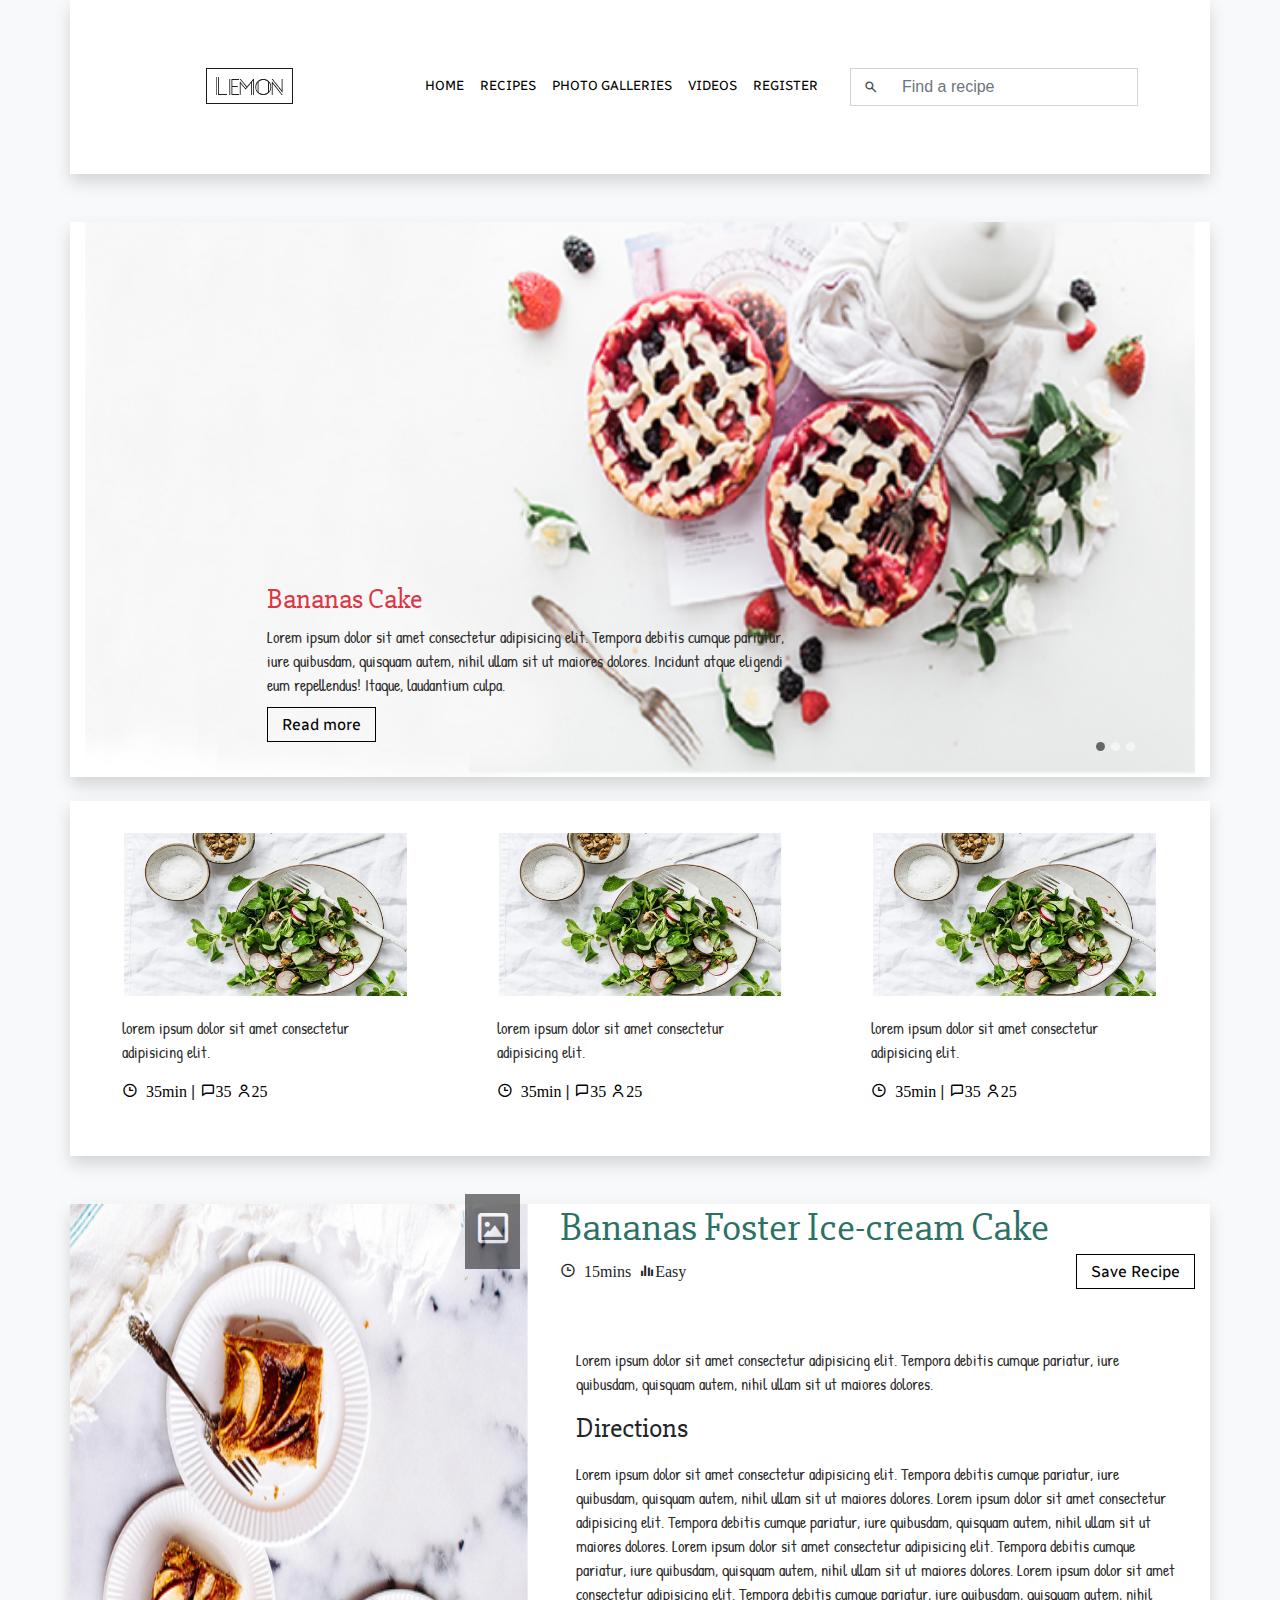
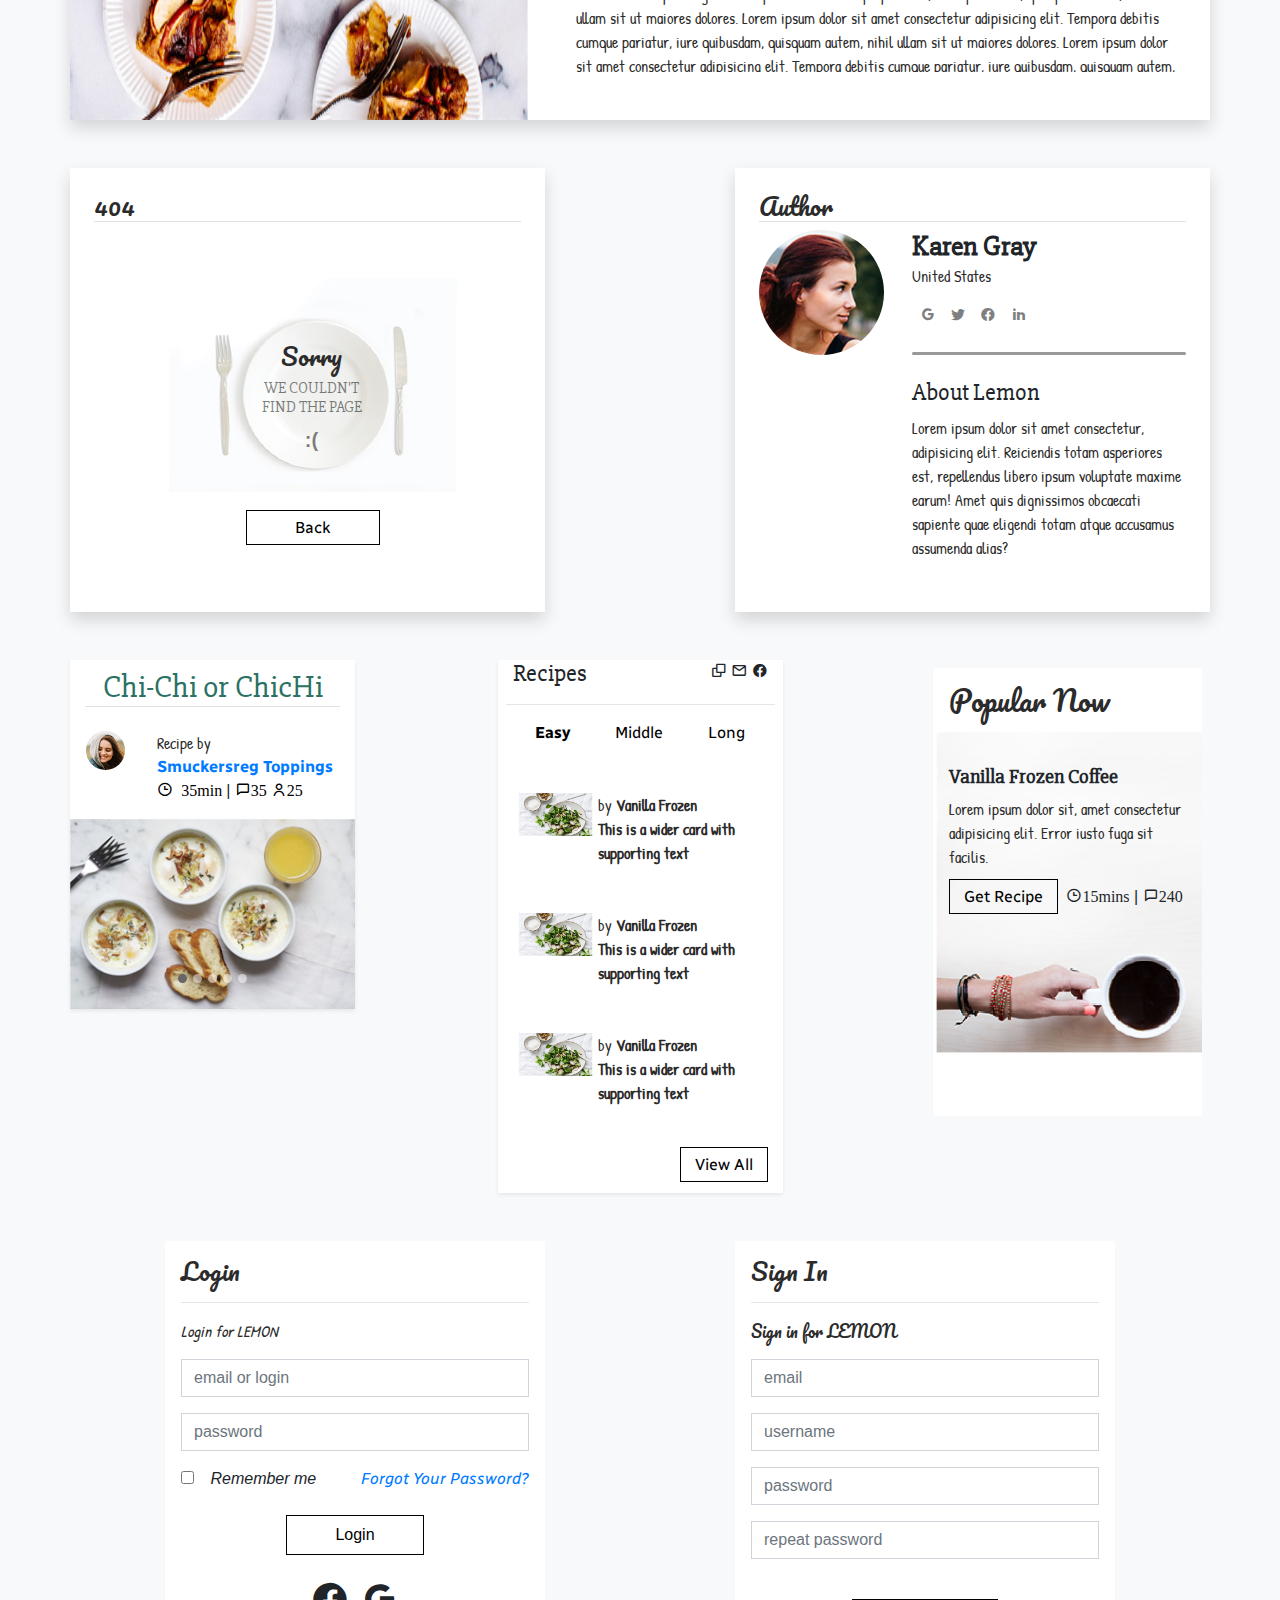
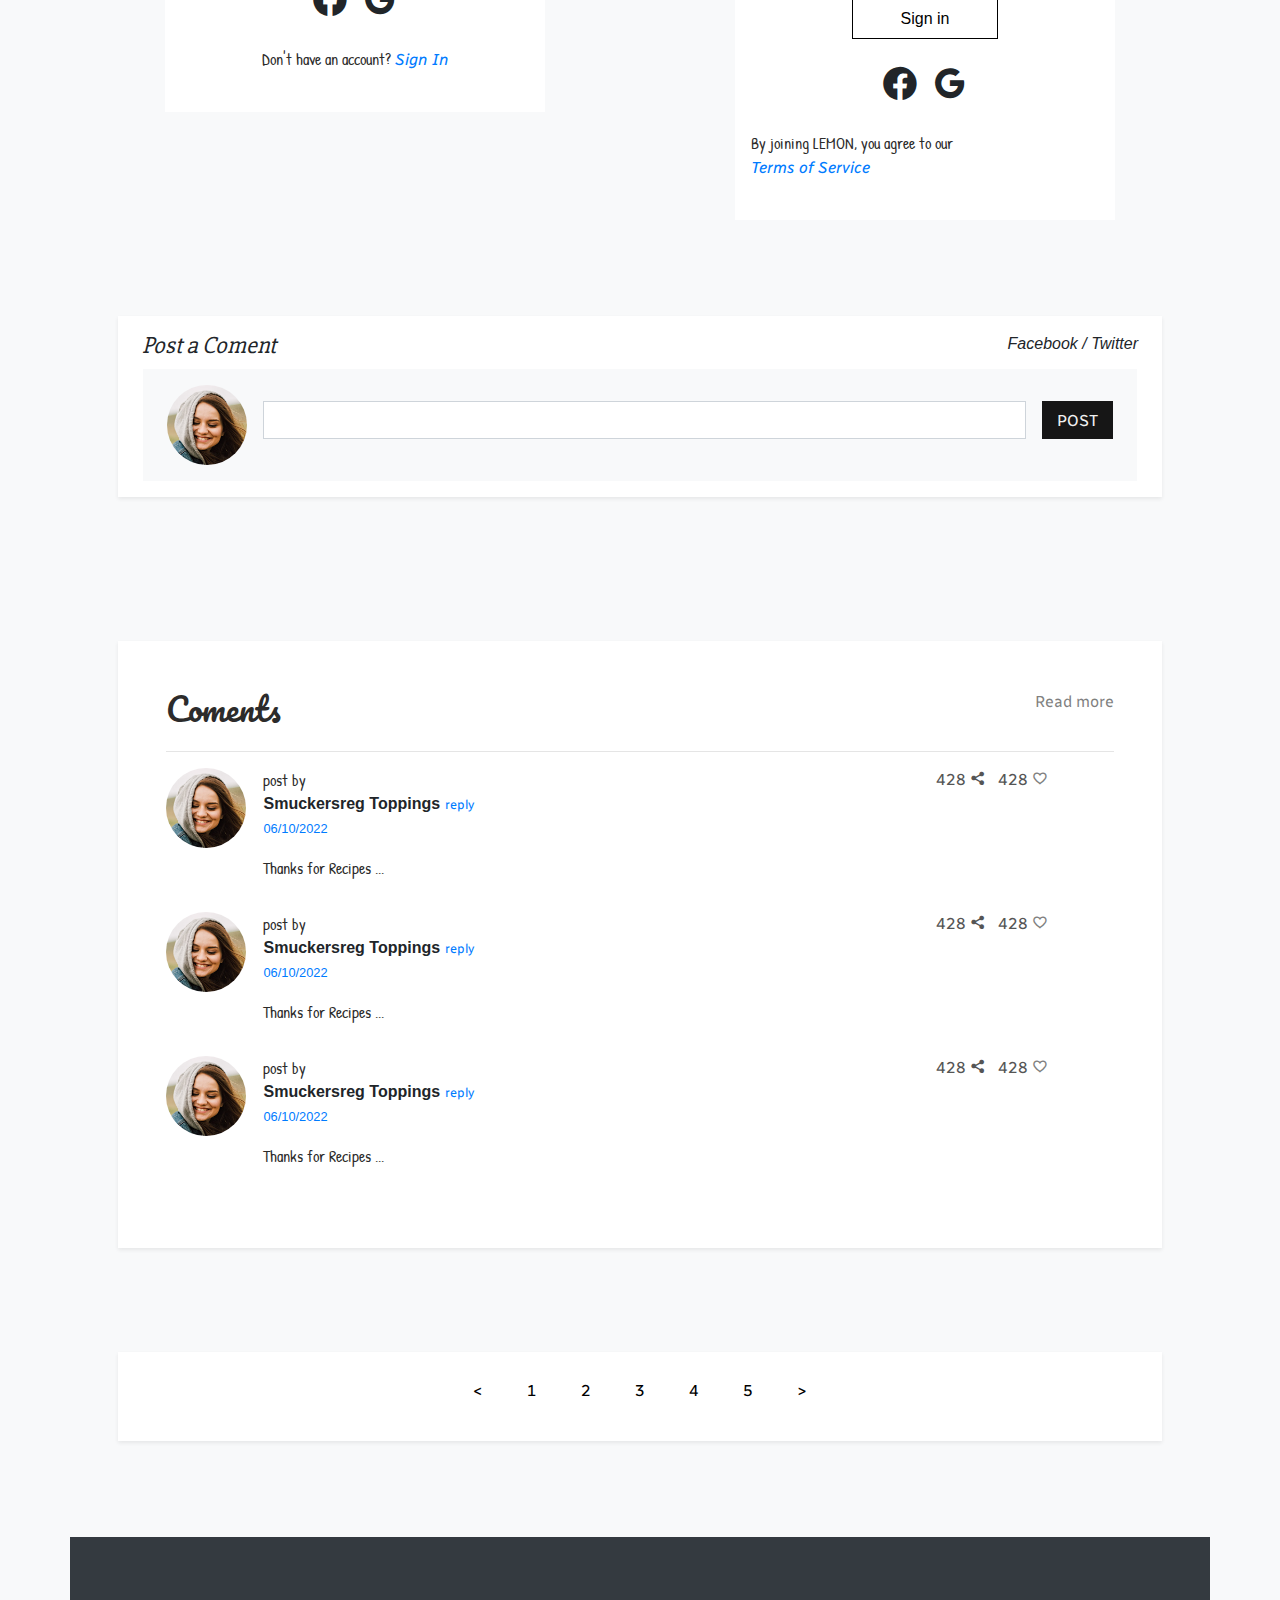
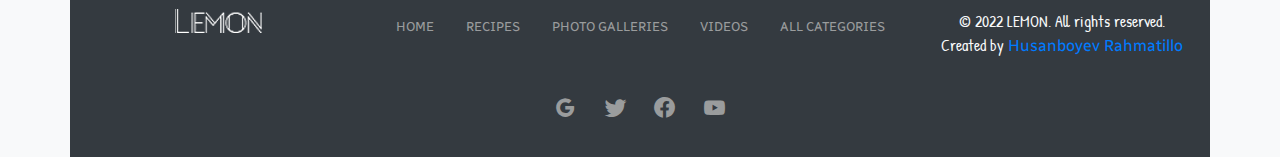
<file: index.html>
<!DOCTYPE html>
<html lang="en">
  <head>
    <meta charset="UTF-8" />
    <meta http-equiv="X-UA-Compatible" content="IE=edge" />
    <meta name="viewport" content="width=device-width, initial-scale=1.0" />
    <title>LEMON</title>
    <link rel="shortcut icon" href="images/logo.jpg" type="image/x-icon" />
    <link rel="stylesheet" href="bootstrap/css/bootstrap.min.css" />
    <link rel="stylesheet" href="icons/coolicons.css" />
    <link rel="stylesheet" type="text/css" href="css/calendar.css" />
    <link rel="stylesheet" href="css/style.css" />
  </head>
  <body class="bg-light">
    <div class="container">
      <div class="row mb-md-5 bg-white shadow">
        <div class="col-lg-12">
          <nav class="navbar bg-white navbar-expand-lg px-3 my-md-4">
            <a class="navbar-brand" href="index.html">
              <img src="images/logo.jpg" alt="logo" />
            </a>
            <button
              class="navbar-toggler"
              type="button"
              data-toggle="collapse"
              data-target="#navbarNav"
              aria-controls="navbarNav"
              aria-expanded="false"
              aria-label="Toggle navigation"
            >
              <i class="ci-grid_big toggle-button"></i>
            </button>
            <div class="collapse navbar-collapse" id="navbarNav">
              <ul class="navbar-nav">
                <li class="nav-item active">
                  <a class="nav-link" href="#"> Home </a>
                </li>
                <li class="nav-item dropdown open-dropdown">
                  <a href="#" class="nav-link" data-toggle="dropdown"
                    >Recipes</a
                  >
                  <ul class="dropdown-menu my-0">
                    <li class="dropdown-item"><a href="#">Recommended</a></li>
                    <li class="dropdown-item"><a href="#">Popular</a></li>
                    <li class="dropdown-item"><a href="#">Quick & Easy</a></li>
                    <li class="dropdown-item"><a href="#">Healthy</a></li>
                    <li class="dropdown-item"><a href="#">Newest</a></li>
                  </ul>
                </li>

                <li class="nav-item">
                  <a class="nav-link" href="#">Photo galleries</a>
                </li>

                <li class="nav-item">
                  <a class="nav-link" href="#">Videos</a>
                </li>

                <li class="nav-item mr-md-2">
                  <a class="nav-link" href="login.html">Register</a>
                </li>

                <li class="nav-item">
                  <div class="input-group ml-md-3">
                    <div class="input-group-prepend">
                      <i class="ci-search input-group-text bg-white"></i>
                    </div>
                    <input
                      type="text"
                      class="form-control"
                      placeholder="Find a recipe"
                      aria-describedby="basic-addon1"
                    />
                  </div>
                </li>
              </ul>
            </div>
          </nav>
        </div>
      </div>
      <div class="row my-md-4 bg-white shadow">
        <div class="col-lg-12">
          <div class="carousel slide" data-ride="carousel" id="mycarousel">
            <div class="carousel-inner">
              <div class="carousel-item active">
                <img src="images/banner.jpg" class="d-block w-100" />
                <div
                  class="col-md-6 text-left carousel-caption d-none d-md-block text-dark"
                >
                  <h3 class="text-danger">Bananas Cake</h3>
                  <p>
                    Lorem ipsum dolor sit amet consectetur adipisicing elit.
                    Tempora debitis cumque pariatur, iure quibusdam, quisquam
                    autem, nihil ullam sit ut maiores dolores. Incidunt atque
                    eligendi eum repellendus! Itaque, laudantium culpa.
                  </p>
                  <a href="#" class="site-btn">Read more</a>
                </div>
              </div>
              <div class="carousel-item">
                <img src="images/banner.jpg" class="d-block w-100" />
                <div
                  class="col-md-6 text-left carousel-caption d-none d-md-block text-dark"
                >
                  <h3 class="text-danger">Bananas Cake</h3>
                  <p>
                    Lorem ipsum dolor sit amet consectetur adipisicing elit.
                    Tempora debitis cumque pariatur, iure quibusdam, quisquam
                    autem, nihil ullam sit ut maiores dolores. Incidunt atque
                    eligendi eum repellendus! Itaque, laudantium culpa.
                  </p>
                  <a href="#" class="site-btn">Read more</a>
                </div>
              </div>
              <div class="carousel-item">
                <img src="images/banner.jpg" class="d-block w-100" />
                <div
                  class="col-md-6 text-left carousel-caption d-none d-md-block text-dark"
                >
                  <h3 class="text-danger">Bananas Cake</h3>
                  <p>
                    Lorem ipsum dolor sit amet consectetur adipisicing elit.
                    Tempora debitis cumque pariatur, iure quibusdam, quisquam
                    autem, nihil ullam sit ut maiores dolores. Incidunt atque
                    eligendi eum repellendus! Itaque, laudantium culpa.
                  </p>
                  <a href="#" class="site-btn">Read more</a>
                </div>
              </div>
            </div>
            <div class="row">
              <div class="col-2 offset-10">
                <ol class="carousel-indicators">
                  <li
                    data-target="#mycarousel"
                    data-slide-to="0"
                    class="active"
                  ></li>
                  <li data-target="#mycarousel" data-slide-to="1"></li>
                  <li data-target="#mycarousel" data-slide-to="2"></li>
                </ol>
              </div>
            </div>
          </div>
        </div>
      </div>
      <div class="row bg-white p-md-2 shadow">
        <div class="col-md-4 p-md-4">
          <div class="card">
            <img src="images/card-1.jpg" class="card-img-top h-75" alt="" />
            <div class="card-body">
              <p class="card-text">
                lorem ipsum dolor sit amet consectetur adipisicing elit.
              </p>
              <div class="card-icon">
                <a href="#">
                  <i class="ci-clock"> 35min</i>
                </a>
                <span> | </span>
                <a href="#">
                  <i class="ci-message">35</i>
                </a>
                <a href="#">
                  <i class="ci-user">25</i>
                </a>
              </div>
            </div>
          </div>
        </div>
        <div class="col-md-4 p-md-4">
          <div class="card">
            <img src="images/card-1.jpg" class="card-img-top h-75" alt="" />
            <div class="card-body">
              <p class="card-text">
                lorem ipsum dolor sit amet consectetur adipisicing elit.
              </p>
              <div class="card-icon">
                <a href="#">
                  <i class="ci-clock"> 35min</i>
                </a>
                <span> | </span>
                <a href="#">
                  <i class="ci-message">35</i>
                </a>
                <a href="#">
                  <i class="ci-user">25</i>
                </a>
              </div>
            </div>
          </div>
        </div>
        <div class="col-md-4 p-md-4">
          <div class="card">
            <img src="images/card-1.jpg" class="card-img-top h-75" alt="" />
            <div class="card-body">
              <p class="card-text">
                lorem ipsum dolor sit amet consectetur adipisicing elit.
              </p>
              <div class="card-icon">
                <a href="#">
                  <i class="ci-clock"> 35min</i>
                </a>
                <span> | </span>
                <a href="#">
                  <i class="ci-message">35</i>
                </a>
                <a href="#">
                  <i class="ci-user">25</i>
                </a>
              </div>
            </div>
          </div>
        </div>
      </div>
      <div class="row bg-white shadow my-md-5">
        <div class="col-5 p-0 d-none d-md-inline-block">
          <div class="ribbon">
            <i class="ci-image"></i>
          </div>
          <img src="images/retsept.jpg" class="img-fluid h-100" alt="" />
        </div>
        <div class="col-7 d-none d-md-inline-block">
          <h1 class="site-color">Bananas Foster Ice-cream Cake</h1>
          <div class="row">
            <div class="col-6">
              <i class="ci-clock"> 15mins </i>
              <i class="ci-bar_chart">Easy</i>
            </div>
            <div class="col-6 text-right">
              <a href="#" class="site-btn"> Save Recipe</a>
            </div>
          </div>
          <div class="card my-5 pre-scrollable min-h">
            <div class="card-body p-3">
              <p class="card-text">
                Lorem ipsum dolor sit amet consectetur adipisicing elit. Tempora
                debitis cumque pariatur, iure quibusdam, quisquam autem, nihil
                ullam sit ut maiores dolores.
              </p>
              <h3 class="my-3">Directions</h3>
              <p class="card-text">
                Lorem ipsum dolor sit amet consectetur adipisicing elit. Tempora
                debitis cumque pariatur, iure quibusdam, quisquam autem, nihil
                ullam sit ut maiores dolores. Lorem ipsum dolor sit amet
                consectetur adipisicing elit. Tempora debitis cumque pariatur,
                iure quibusdam, quisquam autem, nihil ullam sit ut maiores
                dolores. Lorem ipsum dolor sit amet consectetur adipisicing
                elit. Tempora debitis cumque pariatur, iure quibusdam, quisquam
                autem, nihil ullam sit ut maiores dolores. Lorem ipsum dolor sit
                amet consectetur adipisicing elit. Tempora debitis cumque
                pariatur, iure quibusdam, quisquam autem, nihil ullam sit ut
                maiores dolores. Lorem ipsum dolor sit amet consectetur
                adipisicing elit. Tempora debitis cumque pariatur, iure
                quibusdam, quisquam autem, nihil ullam sit ut maiores dolores.
                Lorem ipsum dolor sit amet consectetur adipisicing elit. Tempora
                debitis cumque pariatur, iure quibusdam, quisquam autem, nihil
                ullam sit ut maiores dolores.
              </p>
            </div>
          </div>
        </div>
      </div>
      <div class="row justify-content-between">
        <div class="col-md-5 bg-white shadow p-md-4 d-none d-md-inline-block">
          <div class="row">
            <div class="col mb-5">
              <h4 class="border-bottom font-cursive">404</h4>
            </div>
          </div>
          <div class="row">
            <div class="col">
              <div class="card">
                <img src="images/404.jpg" class="card-img img-fluid" alt="" />
                <div class="card-img-overlay text-center pt-5 ml-2">
                  <h4 class="font-cursive mt-3">Sorry</h4>
                  <h6 class="text-black-50">
                    WE COULDN'T <br />
                    FIND THE PAGE
                  </h6>
                  <b class="text-black-50" style="font-size: 20px">:(</b>
                </div>
              </div>
            </div>
          </div>
          <div class="row">
            <div class="col-2 offset-4 mt-lg-4 mb-5">
              <a href="#" class="site-btn px-5">Back</a>
            </div>
          </div>
        </div>
        <div class="col-md-5 bg-white shadow d-none d-md-inline-block p-md-4">
          <div class="row">
            <div class="col">
              <h4 class="border-bottom font-cursive">Author</h4>
            </div>
          </div>
          <div class="row">
            <div class="col-4">
              <img src="images/author.png" class="img-rounded" />
            </div>
            <div class="col-8 pl-3">
              <h3 class="m-0"><b>Karen Gray</b></h3>
              <p>United States</p>
              <div class="row">
                <div class="col-6 justify-content-around d-flex">
                  <a href="#" class="icon text-black-50"
                    ><i class="ci-google"></i
                  ></a>
                  <a href="#" class="icon text-black-50"
                    ><i class="ci-twitter"></i
                  ></a>
                  <a href="#" class="icon text-black-50"
                    ><i class="ci-facebook"></i
                  ></a>
                  <a href="#" class="icon text-black-50"
                    ><i class="ci-LinkedIn"></i
                  ></a>
                </div>
              </div>
              <div class="divider my-lg-4"></div>
              <h4>About Lemon</h4>
              <p>
                Lorem ipsum dolor sit amet consectetur, adipisicing elit.
                Reiciendis totam asperiores est, repellendus libero ipsum
                voluptate maxime earum! Amet quis dignissimos obcaecati sapiente
                quae eligendi totam atque accusamus assumenda alias?
              </p>
            </div>
          </div>
        </div>
      </div>
      <div class="row my-lg-5 justify-content-between">
        <div class="col-md-3">
          <div class="row bg-white shadow-sm">
            <div class="col-12">
              <h2 class="site-color text-center border-bottom mt-2">
                Chi-Chi or ChicHi
              </h2>
              <div class="row">
                <div class="col-3 p-3">
                  <img src="images/user.png" class="rounded-circle img-fluid" />
                </div>
                <div class="col-9 p-3">
                  <p class="m-0">Recipe by</p>
                  <b
                    ><a href="#" class="icon text-primary"
                      >Smuckersreg Toppings</a
                    ></b
                  >
                  <div class="card-icon">
                    <a href="#">
                      <i class="ci-clock"> 35min</i>
                    </a>
                    <span> | </span>
                    <a href="#">
                      <i class="ci-message">35</i>
                    </a>
                    <a href="#">
                      <i class="ci-user">25</i>
                    </a>
                  </div>
                </div>
              </div>
              <div class="row">
                <div class="col p-0">
                  <div
                    id="carouselExampleIndicators"
                    class="carousel slide"
                    data-ride="carousel"
                  >
                    <ol class="carousel-indicators indicator">
                      <li
                        data-target="#carouselExampleIndicators"
                        data-slide-to="0"
                        class="active"
                      ></li>
                      <li
                        data-target="#carouselExampleIndicators"
                        data-slide-to="1"
                      ></li>
                      <li
                        data-target="#carouselExampleIndicators"
                        data-slide-to="2"
                      ></li>
                      <li
                        data-target="#carouselExampleIndicators"
                        data-slide-to="3"
                      ></li>
                      <li
                        data-target="#carouselExampleIndicators"
                        data-slide-to="4"
                      ></li>
                    </ol>
                    <div class="carousel-inner">
                      <div class="carousel-item active">
                        <img
                          class="d-block img-fluid w-100"
                          src="images/sidebar.png"
                          alt="First slide"
                        />
                      </div>
                      <div class="carousel-item">
                        <img
                          class="d-block img-fluid w-100"
                          src="images/sidebar.png"
                          alt="Second slide"
                        />
                      </div>
                      <div class="carousel-item">
                        <img
                          class="d-block img-fluid w-100"
                          src="images/sidebar.png"
                          alt="Third slide"
                        />
                      </div>
                      <div class="carousel-item">
                        <img
                          class="d-block img-fluid w-100"
                          src="images/sidebar.png"
                          alt="Third slide"
                        />
                      </div>
                      <div class="carousel-item">
                        <img
                          class="d-block img-fluid w-100"
                          src="images/sidebar.png"
                          alt="Third slide"
                        />
                      </div>
                    </div>
                  </div>
                </div>
              </div>
            </div>
          </div>
        </div>
        <div class="col-md-3 bg-white shadow-sm py-md-0 py-3">
          <div class="row">
            <div class="col-6 m-0">
              <h4 class="m-0">Recipes</h4>
            </div>
            <div class="col-6 m-0">
              <div class="text-right icon">
                <i class="ci-copy"></i>
                <i class="ci-mail"></i>
                <i class="ci-facebook"></i>
              </div>
            </div>
            <div class="col mx-1 px-1"><hr /></div>
          </div>
          <ul class="nav nav-pills mb-3" id="pills-tab" role="tablist">
            <li class="nav-item" role="presentation">
              <a
                class="active"
                id="pills-home-tab"
                data-toggle="pill"
                href="#pills-home"
                role="tab"
                aria-controls="pills-home"
                aria-selected="true"
                >Easy</a
              >
            </li>
            <li class="nav-item" role="presentation">
              <a
                class=" "
                id="pills-profile-tab"
                data-toggle="pill"
                href="#pills-profile"
                role="tab"
                aria-controls="pills-profile"
                aria-selected="false"
                >Middle</a
              >
            </li>
            <li class="nav-item" role="presentation">
              <a
                class=" "
                id="pills-contact-tab"
                data-toggle="pill"
                href="#pills-contact"
                role="tab"
                aria-controls="pills-contact"
                aria-selected="false"
                >Long</a
              >
            </li>
          </ul>
          <div class="tab-content" id="pills-tabContent">
            <div
              class="tab-pane fade show active"
              id="pills-home"
              role="tabpanel"
              aria-labelledby="pills-home-tab"
            >
              <div class="card p-0 my-md-5">
                <div class="row no-gutters">
                  <div class="col-md-4 p-0">
                    <img src="images/card-1.jpg" class="img-fluid" />
                  </div>
                  <div class="col-md-8 p-0">
                    <small
                      ><p class="m-0">by <b>Vanilla Frozen</b></p></small
                    >
                    <div class="card-body p-0">
                      <p class="card-text">
                        <b>This is a wider card with supporting text</b>
                      </p>
                    </div>
                  </div>
                </div>
              </div>
              <div class="card p-0 my-md-5">
                <div class="row no-gutters">
                  <div class="col-md-4 p-0">
                    <img src="images/card-1.jpg" class="img-fluid" />
                  </div>
                  <div class="col-md-8 p-0">
                    <small
                      ><p class="m-0">by <b>Vanilla Frozen</b></p></small
                    >
                    <div class="card-body p-0">
                      <p class="card-text">
                        <b>This is a wider card with supporting text</b>
                      </p>
                    </div>
                  </div>
                </div>
              </div>
              <div class="card p-0 my-md-5">
                <div class="row no-gutters">
                  <div class="col-md-4 p-0">
                    <img src="images/card-1.jpg" class="img-fluid" />
                  </div>
                  <div class="col-md-8 p-0">
                    <small
                      ><p class="m-0">by <b>Vanilla Frozen</b></p></small
                    >
                    <div class="card-body p-0">
                      <p class="card-text">
                        <b>This is a wider card with supporting text</b>
                      </p>
                    </div>
                  </div>
                </div>
              </div>
            </div>
            <div
              class="tab-pane fade"
              id="pills-profile"
              role="tabpanel"
              aria-labelledby="pills-profile-tab"
            >
              <div class="card p-0 my-md-5">
                <div class="row no-gutters">
                  <div class="col-md-4 p-0">
                    <img src="images/card-1.jpg" class="img-fluid" />
                  </div>
                  <div class="col-md-8 p-0">
                    <small
                      ><p class="m-0">by <b>Vanilla Frozen</b></p></small
                    >
                    <div class="card-body p-0">
                      <p class="card-text">
                        <b>This is a wider card with supporting text</b>
                      </p>
                    </div>
                  </div>
                </div>
              </div>
              <div class="card p-0 my-md-5">
                <div class="row no-gutters">
                  <div class="col-md-4 p-0">
                    <img src="images/card-1.jpg" class="img-fluid" />
                  </div>
                  <div class="col-md-8 p-0">
                    <small
                      ><p class="m-0">by <b>Vanilla Frozen</b></p></small
                    >
                    <div class="card-body p-0">
                      <p class="card-text">
                        <b>This is a wider card with supporting text</b>
                      </p>
                    </div>
                  </div>
                </div>
              </div>
              <div class="card p-0 my-md-5">
                <div class="row no-gutters">
                  <div class="col-md-4 p-0">
                    <img src="images/card-1.jpg" class="img-fluid" />
                  </div>
                  <div class="col-md-8 p-0">
                    <small
                      ><p class="m-0">by <b>Vanilla Frozen</b></p></small
                    >
                    <div class="card-body p-0">
                      <p class="card-text">
                        <b>This is a wider card with supporting text</b>
                      </p>
                    </div>
                  </div>
                </div>
              </div>
            </div>
            <div
              class="tab-pane fade"
              id="pills-contact"
              role="tabpanel"
              aria-labelledby="pills-contact-tab"
            >
              <div class="card p-0 my-md-5">
                <div class="row no-gutters">
                  <div class="col-md-4 p-0">
                    <img src="images/card-1.jpg" class="img-fluid" />
                  </div>
                  <div class="col-md-8 p-0">
                    <small
                      ><p class="m-0">by <b>Vanilla Frozen</b></p></small
                    >
                    <div class="card-body p-0">
                      <p class="card-text">
                        <b>This is a wider card with supporting text</b>
                      </p>
                    </div>
                  </div>
                </div>
              </div>
              <div class="card p-0 my-md-5">
                <div class="row no-gutters">
                  <div class="col-md-4 p-0">
                    <img src="images/card-1.jpg" class="img-fluid" />
                  </div>
                  <div class="col-md-8 p-0">
                    <small
                      ><p class="m-0">by <b>Vanilla Frozen</b></p></small
                    >
                    <div class="card-body p-0">
                      <p class="card-text">
                        <b>This is a wider card with supporting text</b>
                      </p>
                    </div>
                  </div>
                </div>
              </div>
              <div class="card p-0 my-md-5">
                <div class="row no-gutters">
                  <div class="col-md-4 p-0">
                    <img src="images/card-1.jpg" class="img-fluid" />
                  </div>
                  <div class="col-md-8 p-0">
                    <small
                      ><p class="m-0">by <b>Vanilla Frozen</b></p></small
                    >
                    <div class="card-body p-0">
                      <p class="card-text">
                        <b>This is a wider card with supporting text</b>
                      </p>
                    </div>
                  </div>
                </div>
              </div>
            </div>
          </div>
          <div class="text-right my-3">
            <a href="#" class="site-btn"> View All </a>
          </div>
        </div>
        <div class="col-md-3 p-0 p-lg-2 d-none d-md-inline-block">
          <div class="card p-0">
            <img src="images/popular.png" class="card-img img-fluid" alt="" />
            <div class="card-img-overlay px-3 p-0">
              <h3 class="font-cursive my-3">Popular Now</h3>
              <h5 class="mt-5 font-weight-bold">Vanilla Frozen Coffee</h5>
              <p>
                Lorem ipsum dolor sit, amet consectetur adipisicing elit. Error
                iusto fuga sit facilis.
              </p>
              <a href="#" class="site-btn mr-sm-1">Get Recipe</a>
              <i class="ci-clock">15mins</i> <span> | </span>
              <i class="ci-message">240</i>
            </div>
          </div>
        </div>
      </div>
      <div class="row justify-content-around">
        <div class="col-md-4">
          <div class="row">
            <div class="col p-3 bg-white">
              <h4 class="font-cursive">Login</h4>
              <hr />
              <p class="font-italic">Login for LEMON</p>
              <form method="post">
                <input
                  type="email"
                  class="form-control"
                  placeholder="email or login"
                />
                <input
                  type="password"
                  class="form-control my-3"
                  placeholder="password"
                />
                <div class="d-flex justify-content-between">
                  <div class="div">
                    <input
                      type="checkbox"
                      class="form-check-inline"
                      id="remember"
                    />
                    <label
                      for="remember"
                      class="icon font-italic form-check-label"
                      >Remember me</label
                    >
                  </div>
                  <a href="#" class="font-italic">Forgot Your Password?</a>
                </div>
              </form>
              <div class="text-center">
                <button class="btn site-btn px-5 my-4">Login</button>
                <div class="d-flex justify-content-center">
                  <div class="icon form-icon">
                    <i class="ci-facebook"></i>
                  </div>
                  <div class="icon form-icon">
                    <i class="ci-google"></i>
                  </div>
                </div>
                <p class="my-4">
                  Don't have an account?
                  <a href="#" class="font-italic">Sign In</a>
                </p>
              </div>
            </div>
          </div>
        </div>
        <div class="col-md-4">
          <div class="row">
            <div class="col p-3 bg-white">
              <h4 class="font-cursive">Sign In</h4>
              <hr />
              <p class="font-cursive">Sign in for LEMON</p>
              <form method="post">
                <input type="email" class="form-control" placeholder="email" />
                <input
                  type="text"
                  class="form-control mt-3"
                  placeholder="username"
                />
                <input
                  type="password"
                  class="form-control my-3"
                  placeholder="password"
                />
                <input
                  type="password"
                  class="form-control my-3"
                  placeholder="repeat password"
                />
              </form>
              <div class="text-center">
                <button class="btn site-btn px-5 my-4">Sign in</button>
                <div class="d-flex justify-content-center">
                  <div class="icon form-icon">
                    <i class="ci-facebook"></i>
                  </div>
                  <div class="icon form-icon">
                    <i class="ci-google"></i>
                  </div>
                </div>
              </div>
              <p class="my-4">
                By joining LEMON, you agree to our <br />
                <a href="#" class="font-italic">Terms of Service</a>
              </p>
            </div>
          </div>
        </div>
      </div>
      <div class="row my-md-5 p-lg-5">
        <div class="col-12 bg-white py-3 px-4 shadow-sm">
          <div class="d-flex justify-content-between">
            <h4 class="font-italic">Post a Coment</h4>
            <span class="font-italic">Facebook / Twitter</span>
          </div>
          <div class="row">
            <div class="col px-4 py-3 mx-3 bg-light d-flex">
              <img
                src="images/user.png"
                width="80"
                class="img-fluid rounded-circle"
              />
              <input type="text" class="form-control mt-3 mx-3" />
              <a href="#" class="dark-btn mt-3">POST</a>
            </div>
          </div>
        </div>
      </div>
      <div class="row p-lg-5">
        <div class="col-md-12 p-5 bg-white shadow-sm">
          <div class="d-flex justify-content-between">
            <h2 class="font-cursive">Coments</h2>
            <p>
              <a
                class="text-black-50 collap"
                data-toggle="collapse"
                href="#collapseExample"
                role="button"
                aria-expanded="false"
                aria-controls="collapseExample"
              >
                Read more
              </a>
            </p>
          </div>
          <hr />
          <div class="row">
            <div class="col-md-1 mr-3">
              <img
                src="images/user.png"
                class="rounded-circle"
                width="80"
                alt="user image"
              />
            </div>
            <div class="col-md-10">
              <div class="row">
                <div class="col-9">
                  <p class="m-0">post by</p>
                  <b>Smuckersreg Toppings </b>
                  <small><a href="#"> reply</a></small> <br />
                  <small class="text-primary">06/10/2022</small>

                  <div class="row my-3">
                    <div class="col-12">
                      <p>Thanks for Recipes ...</p>

                      <div class="text-center">
                        <div class="collapse" id="collapseExample">
                          <div class="card card-body">
                            Some placeholder content for the collapse component.
                            This panel is hidden by default but revealed when
                            the user activates the relevant trigger.
                          </div>
                        </div>
                      </div>
                    </div>
                  </div>
                </div>
                <div class="col-3">
                  <div class="icon text-right">
                    <a href="#">428 <i class="ci-share"></i></a>
                    <a href="#" class="ml-2"
                      >428
                      <i class="ci-heart_outline like"></i>
                    </a>
                  </div>
                </div>
              </div>
            </div>
          </div>
          <div class="row">
            <div class="col-md-1 mr-3">
              <img
                src="images/user.png"
                class="rounded-circle"
                width="80"
                alt="user image"
              />
            </div>
            <div class="col-md-10">
              <div class="row">
                <div class="col-9">
                  <p class="m-0">post by</p>
                  <b>Smuckersreg Toppings </b>
                  <small><a href="#"> reply</a></small> <br />
                  <small class="text-primary">06/10/2022</small>

                  <div class="row my-3">
                    <div class="col-12">
                      <p>Thanks for Recipes ...</p>

                      <div class="text-center">
                        <div class="collapse" id="collapseExample">
                          <div class="card card-body">
                            Some placeholder content for the collapse component.
                            This panel is hidden by default but revealed when
                            the user activates the relevant trigger.
                          </div>
                        </div>
                      </div>
                    </div>
                  </div>
                </div>
                <div class="col-3">
                  <div class="icon text-right">
                    <a href="#">428 <i class="ci-share"></i></a>
                    <a href="#" class="ml-2"
                      >428
                      <i class="ci-heart_outline like"></i>
                    </a>
                  </div>
                </div>
              </div>
            </div>
          </div>
          <div class="row">
            <div class="col-md-1 mr-3">
              <img
                src="images/user.png"
                class="rounded-circle"
                width="80"
                alt="user image"
              />
            </div>
            <div class="col-md-10">
              <div class="row">
                <div class="col-9">
                  <p class="m-0">post by</p>
                  <b>Smuckersreg Toppings </b>
                  <small><a href="#"> reply</a></small> <br />
                  <small class="text-primary">06/10/2022</small>

                  <div class="row my-3">
                    <div class="col-12">
                      <p>Thanks for Recipes ...</p>

                      <div class="text-center">
                        <div class="collapse" id="collapseExample">
                          <div class="card card-body">
                            Some placeholder content for the collapse component.
                            This panel is hidden by default but revealed when
                            the user activates the relevant trigger.
                          </div>
                        </div>
                      </div>
                    </div>
                  </div>
                </div>
                <div class="col-3">
                  <div class="icon text-right">
                    <a href="#">428 <i class="ci-share"></i></a>
                    <a href="#" class="ml-2"
                      >428
                      <i class="ci-heart_outline like"></i>
                    </a>
                  </div>
                </div>
              </div>
            </div>
          </div>
        </div>
      </div>
      <div class="row my-md-2 p-lg-5">
        <div class="col-12 bg-white py-3 px-4 shadow-sm">
          <ul class="pagination justify-content-center">
            <li class="page-item">
              <a class="page-link" href="#" aria-label="Previous">
                <span aria-hidden="true"> < </span>
              </a>
            </li>
            <li class="page-item"><a class="page-link" href="#">1</a></li>
            <li class="page-item"><a class="page-link" href="#">2</a></li>
            <li class="page-item"><a class="page-link" href="#">3</a></li>
            <li class="page-item"><a class="page-link" href="#">4</a></li>
            <li class="page-item"><a class="page-link" href="#">5</a></li>
            <li class="page-item">
              <a class="page-link" href="#" aria-label="Next">
                <span aria-hidden="true"> > </span>
              </a>
            </li>
          </ul>
        </div>
      </div>
      <div class="row bg-dark mt-md-5 p-lg-2">
        <div class="col-md-3 text-center text-md-left">
          <img src="images/logo-white.png" class="img-fluid" alt="logo" />
        </div>
        <div class="col-md-6 pt-3">
          <ul
            class="footer nav justify-content-md-center d-md-flex d-block text-right my-lg-5"
          >
            <li class="nav-item">
              <a class="nav-link" href="#">Home</a>
            </li>
            <li class="nav-item">
              <a class="nav-link" href="#">Recipes</a>
            </li>
            <li class="nav-item">
              <a class="nav-link" href="#">Photo galleries</a>
            </li>
            <li class="nav-item">
              <a class="nav-link" href="#">Videos</a>
            </li>
            <li class="nav-item">
              <a class="nav-link" href="#">All categories</a>
            </li>
          </ul>
        </div>
        <div class="col-md-3 pt-3 text-center">
          <p class="text-light mt-lg-5">
            © 2022 LEMON. All rights reserved. <br />
            Created by <a href="#" class="icon">Husanboyev Rahmatillo</a>
          </p>
        </div>
        <div class="col-md-12 text-center footer-icon mb-md-4">
          <i class="ci-google"></i>
          <i class="ci-twitter"></i>
          <i class="ci-facebook"></i>
          <i class="ci-youtube"></i>
        </div>
      </div>
    </div>
    <script src="bootstrap/js/jQuery.min.js"></script>
    <script src="bootstrap/js/popper.js"></script>
    <script src="js/calendar.js"></script>
    <script src="bootstrap/js/bootstrap.bundle.js"></script>
    <script src="js/script.js"></script>
  </body>
</html>
</file>
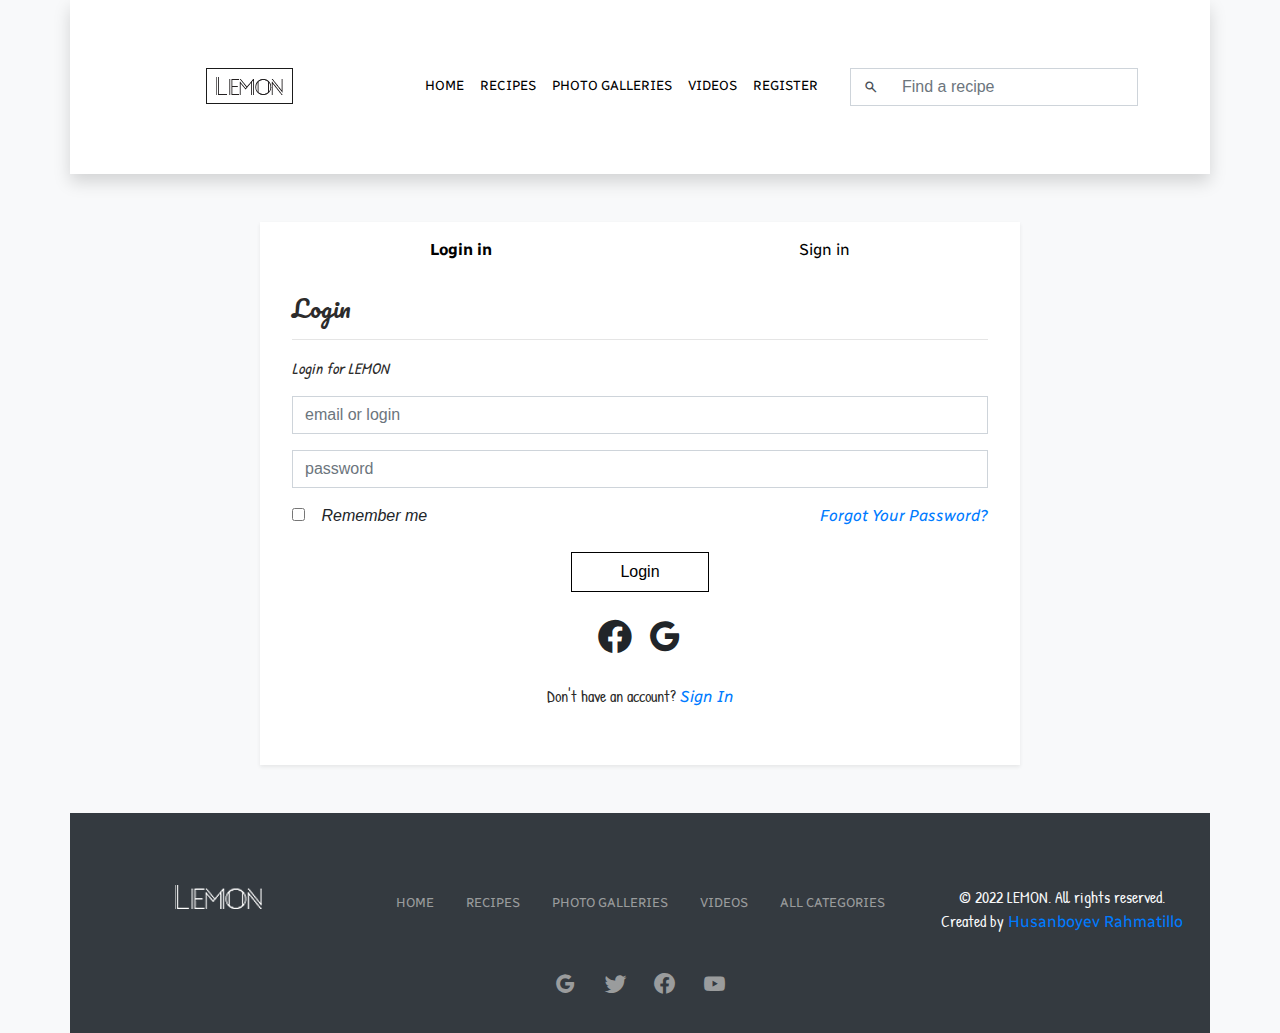
<file: login.html>
<!DOCTYPE html>
<html lang="en">
  <head>
    <meta charset="UTF-8" />
    <meta http-equiv="X-UA-Compatible" content="IE=edge" />
    <meta name="viewport" content="width=device-width, initial-scale=1.0" />
    <title>LEMON</title>
    <link rel="shortcut icon" href="images/logo.jpg" type="image/x-icon" />
    <link rel="stylesheet" href="bootstrap/css/bootstrap.min.css" />
    <link rel="stylesheet" href="icons/coolicons.css" />
    <link rel="stylesheet" type="text/css" href="css/calendar.css" />
    <link rel="stylesheet" href="css/style.css" />
  </head>
  <body class="bg-light">
    <div class="container">
      <div class="row mb-md-5 bg-white shadow">
        <div class="col-lg-12">
          <nav class="navbar bg-white navbar-expand-lg px-3 my-md-4">
            <a class="navbar-brand" href="index.html">
              <img src="images/logo.jpg" alt="logo" />
            </a>
            <button
              class="navbar-toggler"
              type="button"
              data-toggle="collapse"
              data-target="#navbarNav"
              aria-controls="navbarNav"
              aria-expanded="false"
              aria-label="Toggle navigation"
            >
              <i class="ci-grid_big toggle-button"></i>
            </button>
            <div class="collapse navbar-collapse" id="navbarNav">
              <ul class="navbar-nav">
                <li class="nav-item active">
                  <a class="nav-link" href="index.html"> Home </a>
                </li>
                <li class="nav-item dropdown open-dropdown">
                  <a href="#" class="nav-link" data-toggle="dropdown"
                    >Recipes</a
                  >
                  <ul class="dropdown-menu my-0">
                    <li class="dropdown-item"><a href="#">Recommended</a></li>
                    <li class="dropdown-item"><a href="#">Popular</a></li>
                    <li class="dropdown-item"><a href="#">Quick & Easy</a></li>
                    <li class="dropdown-item"><a href="#">Healthy</a></li>
                    <li class="dropdown-item"><a href="#">Newest</a></li>
                  </ul>
                </li>

                <li class="nav-item">
                  <a class="nav-link" href="#">Photo galleries</a>
                </li>

                <li class="nav-item">
                  <a class="nav-link" href="#">Videos</a>
                </li>

                <li class="nav-item mr-md-2">
                  <a class="nav-link" href="login.html">Register</a>
                </li>

                <li class="nav-item">
                  <div class="input-group ml-md-3">
                    <div class="input-group-prepend">
                      <i class="ci-search input-group-text bg-white"></i>
                    </div>
                    <input
                      type="text"
                      class="form-control"
                      placeholder="Find a recipe"
                      aria-describedby="basic-addon1"
                    />
                  </div>
                </li>
              </ul>
            </div>
          </nav>
        </div>
      </div>

      <div class="row">
        <div class="col-md-8 offset-md-2 p-3 bg-white shadow-sm">
          <ul class="nav nav-pills mb-3" id="pills-tab" role="tablist">
            <li class="nav-item" role="presentation">
              <a
                class="active"
                id="pills-home-tab"
                data-toggle="pill"
                href="#pills-home"
                role="tab"
                aria-controls="pills-home"
                aria-selected="true"
                >Login in</a
              >
            </li>
            <li class="nav-item" role="presentation">
              <a
                class=" "
                id="pills-profile-tab"
                data-toggle="pill"
                href="#pills-profile"
                role="tab"
                aria-controls="pills-profile"
                aria-selected="false"
                >Sign in</a
              >
            </li>
          </ul>
          <div class="tab-content" id="pills-tabContent">
            <div
              class="tab-pane fade show active"
              id="pills-home"
              role="tabpanel"
              aria-labelledby="pills-home-tab"
            >
              <div class="col-md-12">
                <div class="row">
                  <div class="col p-3 bg-white">
                    <h4 class="font-cursive">Login</h4>
                    <hr />
                    <p class="font-italic">Login for LEMON</p>
                    <form method="post">
                      <input
                        type="email"
                        class="form-control"
                        placeholder="email or login"
                      />
                      <input
                        type="password"
                        class="form-control my-3"
                        placeholder="password"
                      />
                      <div class="d-flex justify-content-between">
                        <div class="div">
                          <input
                            type="checkbox"
                            class="form-check-inline"
                            id="remember"
                          />
                          <label
                            for="remember"
                            class="icon font-italic form-check-label"
                            >Remember me</label
                          >
                        </div>
                        <a href="#" class="font-italic"
                          >Forgot Your Password?</a
                        >
                      </div>
                    </form>
                    <div class="text-center">
                      <button class="btn site-btn px-5 my-4">Login</button>
                      <div class="d-flex justify-content-center">
                        <div class="icon form-icon">
                          <i class="ci-facebook"></i>
                        </div>
                        <div class="icon form-icon">
                          <i class="ci-google"></i>
                        </div>
                      </div>
                      <p class="my-4">
                        Don't have an account?
                        <a
                          id="pills-profile-tab"
                          data-toggle="pill"
                          href="#pills-profile"
                          role="tab"
                          aria-controls="pills-profile"
                          aria-selected="false"
                          class="font-italic"
                          >Sign In</a
                        >
                      </p>
                    </div>
                  </div>
                </div>
              </div>
            </div>
            <div
              class="tab-pane fade"
              id="pills-profile"
              role="tabpanel"
              aria-labelledby="pills-profile-tab"
            >
              <div class="col-md-12">
                <div class="row">
                  <div class="col p-3 bg-white">
                    <h4 class="font-cursive">Sign In</h4>
                    <hr />
                    <p class="font-cursive">Sign in for LEMON</p>
                    <form method="post">
                      <input
                        type="email"
                        class="form-control"
                        placeholder="email"
                      />
                      <input
                        type="text"
                        class="form-control mt-3"
                        placeholder="username"
                      />
                      <input
                        type="password"
                        class="form-control my-3"
                        placeholder="password"
                      />
                      <input
                        type="password"
                        class="form-control my-3"
                        placeholder="repeat password"
                      />
                    </form>
                    <div class="text-center">
                      <button class="btn site-btn px-5 my-4">Sign in</button>
                      <div class="d-flex justify-content-center">
                        <div class="icon form-icon">
                          <i class="ci-facebook"></i>
                        </div>
                        <div class="icon form-icon">
                          <i class="ci-google"></i>
                        </div>
                      </div>
                    </div>
                    <p class="my-4">
                      By joining LEMON, you agree to our <br />
                      <a href="#" class="font-italic">Terms of Service</a>
                    </p>
                  </div>
                </div>
              </div>
            </div>
          </div>
        </div>
      </div>

      <div class="row bg-dark mt-md-5 p-lg-2">
        <div class="col-md-3 text-center text-md-left">
          <img src="images/logo-white.png" class="img-fluid" alt="logo" />
        </div>
        <div class="col-md-6 pt-3">
          <ul
            class="footer nav justify-content-md-center d-md-flex d-block text-right my-lg-5"
          >
            <li class="nav-item">
              <a class="nav-link" href="#">Home</a>
            </li>
            <li class="nav-item">
              <a class="nav-link" href="#">Recipes</a>
            </li>
            <li class="nav-item">
              <a class="nav-link" href="#">Photo galleries</a>
            </li>
            <li class="nav-item">
              <a class="nav-link" href="#">Videos</a>
            </li>
            <li class="nav-item">
              <a class="nav-link" href="#">All categories</a>
            </li>
          </ul>
        </div>
        <div class="col-md-3 pt-3 text-center">
          <p class="text-light mt-lg-5">
            © 2022 LEMON. All rights reserved. <br />
            Created by <a href="#" class="icon">Husanboyev Rahmatillo</a>
          </p>
        </div>
        <div class="col-md-12 text-center footer-icon mb-md-4">
          <i class="ci-google"></i>
          <i class="ci-twitter"></i>
          <i class="ci-facebook"></i>
          <i class="ci-youtube"></i>
        </div>
      </div>
    </div>
    <script src="bootstrap/js/jQuery.min.js"></script>
    <script src="bootstrap/js/popper.js"></script>
    <script src="js/calendar.js"></script>
    <script src="bootstrap/js/bootstrap.bundle.js"></script>
    <script src="js/script.js"></script>
  </body>
</html>
</file>
<file: icons/coolicons.css>
@font-face {
  font-family: 'coolicons';
  src:  url('fonts/coolicons.eot?fs2eqh');
  src:  url('fonts/coolicons.eot?fs2eqh#iefix') format('embedded-opentype'),
    url('fonts/coolicons.ttf?fs2eqh') format('truetype'),
    url('fonts/coolicons.woff?fs2eqh') format('woff'),
    url('fonts/coolicons.svg?fs2eqh#coolicons') format('svg');
  font-weight: normal;
  font-style: normal;
  font-display: block;
}

i {
  /* use !important to prevent issues with browser extensions that change fonts */
  font-family: 'coolicons' !important;
  speak: never;
  font-style: normal;
  font-weight: normal;
  font-variant: normal;
  text-transform: none;
  line-height: 1;

  /* Better Font Rendering =========== */
  -webkit-font-smoothing: antialiased;
  -moz-osx-font-smoothing: grayscale;
}

.ci-image:before {
  content: "\ea79";
}
.ci-underline:before {
  content: "\ea7a";
}
.ci-heading_h3:before {
  content: "\ea7b";
}
.ci-double_quotes_l:before {
  content: "\ea7c";
}
.ci-table_delete:before {
  content: "\ea7d";
}
.ci-heading_h2:before {
  content: "\ea7e";
}
.ci-heading_h1:before {
  content: "\ea7f";
}
.ci-heading_h5:before {
  content: "\ea80";
}
.ci-heading:before {
  content: "\ea81";
}
.ci-strikethrough:before {
  content: "\ea82";
}
.ci-heading_h4:before {
  content: "\ea83";
}
.ci-heading_h6:before {
  content: "\ea84";
}
.ci-table_add:before {
  content: "\ea85";
}
.ci-list_checklist:before {
  content: "\ea86";
}
.ci-line_break:before {
  content: "\ea87";
}
.ci-single_quotes_l:before {
  content: "\ea88";
}
.ci-delete_row:before {
  content: "\ea89";
}
.ci-paragraph:before {
  content: "\ea8a";
}
.ci-add_column:before {
  content: "\ea8b";
}
.ci-bold:before {
  content: "\ea8c";
}
.ci-combine_cells:before {
  content: "\ea8d";
}
.ci-single_quotes_r:before {
  content: "\ea8e";
}
.ci-table:before {
  content: "\ea8f";
}
.ci-redo:before {
  content: "\ea90";
}
.ci-add_row:before {
  content: "\ea91";
}
.ci-delete_column:before {
  content: "\ea92";
}
.ci-list_checklist_alt:before {
  content: "\ea93";
}
.ci-double_quotes_r:before {
  content: "\ea94";
}
.ci-undo:before {
  content: "\ea95";
}
.ci-italic:before {
  content: "\ea96";
}
.ci-mention:before {
  content: "\ea97";
}
.ci-filter_off:before {
  content: "\ea98";
}
.ci-filter_outline:before {
  content: "\ea99";
}
.ci-filter:before {
  content: "\ea9a";
}
.ci-filter_off_outline:before {
  content: "\ea9b";
}
.ci-line_s:before {
  content: "\e900";
}
.ci-line_sx:before {
  content: "\e901";
}
.ci-line_xl:before {
  content: "\e902";
}
.ci-dot_01_xs:before {
  content: "\e903";
}
.ci-dot_02_s:before {
  content: "\e904";
}
.ci-dot_04_l:before {
  content: "\e905";
}
.ci-dot_05_xl:before {
  content: "\e906";
}
.ci-dot_03_m:before {
  content: "\e907";
}
.ci-line_m:before {
  content: "\e908";
}
.ci-line_l:before {
  content: "\e909";
}
.ci-home_heart-1:before {
  content: "\e90a";
}
.ci-home_alt_fill:before {
  content: "\e90b";
}
.ci-home_alt_check:before {
  content: "\e90c";
}
.ci-home_x:before {
  content: "\e90d";
}
.ci-home_plus:before {
  content: "\e90e";
}
.ci-home_alt_x:before {
  content: "\e90f";
}
.ci-home_minus:before {
  content: "\e910";
}
.ci-home_heart:before {
  content: "\e911";
}
.ci-home_alt_plus:before {
  content: "\e912";
}
.ci-home_alt_minus:before {
  content: "\e913";
}
.ci-home_fill:before {
  content: "\e914";
}
.ci-home_alt_outline:before {
  content: "\e915";
}
.ci-home_outline:before {
  content: "\e916";
}
.ci-home_check:before {
  content: "\e917";
}
.ci-building:before {
  content: "\e918";
}
.ci-info_square:before {
  content: "\e919";
}
.ci-error_outline:before {
  content: "\e91a";
}
.ci-warning:before {
  content: "\e91b";
}
.ci-info_circle:before {
  content: "\e91c";
}
.ci-error:before {
  content: "\e91d";
}
.ci-info_square_outline:before {
  content: "\e91e";
}
.ci-warning_outline:before {
  content: "\e91f";
}
.ci-info_circle_outline:before {
  content: "\e920";
}
.ci-calendar_edit:before {
  content: "\e921";
}
.ci-calendar_event:before {
  content: "\e922";
}
.ci-calendar_check:before {
  content: "\e923";
}
.ci-calendar_calendar:before {
  content: "\e924";
}
.ci-calendar_x:before {
  content: "\e925";
}
.ci-calendar_week:before {
  content: "\e926";
}
.ci-calendar:before {
  content: "\e927";
}
.ci-calendar_plus:before {
  content: "\e928";
}
.ci-calendar_minus:before {
  content: "\e929";
}
.ci-cloud_check:before {
  content: "\e92a";
}
.ci-folder_plus:before {
  content: "\e92b";
}
.ci-file_minus:before {
  content: "\e92c";
}
.ci-file_image:before {
  content: "\e92d";
}
.ci-note:before {
  content: "\e92e";
}
.ci-file_css:before {
  content: "\e92f";
}
.ci-file_pdf:before {
  content: "\e930";
}
.ci-file_archive:before {
  content: "\e931";
}
.ci-file_svg:before {
  content: "\e932";
}
.ci-folder_minus:before {
  content: "\e933";
}
.ci-file_blank_fill:before {
  content: "\e934";
}
.ci-cloud_off:before {
  content: "\e935";
}
.ci-file_blank_outline:before {
  content: "\e936";
}
.ci-file_find:before {
  content: "\e937";
}
.ci-folder_open:before {
  content: "\e938";
}
.ci-file_png:before {
  content: "\e939";
}
.ci-cloud:before {
  content: "\e93a";
}
.ci-cloud_outline:before {
  content: "\e93b";
}
.ci-file_new:before {
  content: "\e93c";
}
.ci-cloud_up:before {
  content: "\e93d";
}
.ci-cloud_close:before {
  content: "\e93e";
}
.ci-file_js:before {
  content: "\e93f";
}
.ci-folder:before {
  content: "\e940";
}
.ci-file_html:before {
  content: "\e941";
}
.ci-file_jpg:before {
  content: "\e942";
}
.ci-cloud_down:before {
  content: "\e943";
}
.ci-thin_long_left:before {
  content: "\e944";
}
.ci-thin_long_02_up:before {
  content: "\e945";
}
.ci-long_bottom_up:before {
  content: "\e946";
}
.ci-thin_big_up:before {
  content: "\e947";
}
.ci-chevron_duo_right:before {
  content: "\e948";
}
.ci-circle_chevron_left:before {
  content: "\e949";
}
.ci-thin_long_up:before {
  content: "\e94a";
}
.ci-chevron_duo_up:before {
  content: "\e94b";
}
.ci-shrink:before {
  content: "\e94c";
}
.ci-chevron_big_up:before {
  content: "\e94d";
}
.ci-circle_up:before {
  content: "\e94e";
}
.ci-short_up:before {
  content: "\e94f";
}
.ci-long_bottom_down:before {
  content: "\e950";
}
.ci-small_long_left:before {
  content: "\e951";
}
.ci-caret_left:before {
  content: "\e952";
}
.ci-caret_right:before {
  content: "\e953";
}
.ci-thin_big_left:before {
  content: "\e954";
}
.ci-thin_long_02_right:before {
  content: "\e955";
}
.ci-last_page:before {
  content: "\e956";
}
.ci-expand:before {
  content: "\e957";
}
.ci-long_left:before {
  content: "\e958";
}
.ci-short_right:before {
  content: "\e959";
}
.ci-circle_down:before {
  content: "\e95a";
}
.ci-chevron_duo_left:before {
  content: "\e95b";
}
.ci-thin_long_02_down:before {
  content: "\e95c";
}
.ci-chevron_right:before {
  content: "\e95d";
}
.ci-chevron_left:before {
  content: "\e95e";
}
.ci-short_down:before {
  content: "\e95f";
}
.ci-chevron_big_down:before {
  content: "\e960";
}
.ci-long_down:before {
  content: "\e961";
}
.ci-first_page:before {
  content: "\e962";
}
.ci-thin_long_right:before {
  content: "\e963";
}
.ci-chevron_up:before {
  content: "\e964";
}
.ci-thin_big_right:before {
  content: "\e965";
}
.ci-thin_big_down:before {
  content: "\e966";
}
.ci-caret_down:before {
  content: "\e967";
}
.ci-small_long_down:before {
  content: "\e968";
}
.ci-sub_right:before {
  content: "\e969";
}
.ci-chevron_big_left:before {
  content: "\e96a";
}
.ci-unfold_more:before {
  content: "\e96b";
}
.ci-circle_chevron_up:before {
  content: "\e96c";
}
.ci-long_right:before {
  content: "\e96d";
}
.ci-short_left:before {
  content: "\e96e";
}
.ci-chevron_down:before {
  content: "\e96f";
}
.ci-thin_long_02_left:before {
  content: "\e970";
}
.ci-circle_left:before {
  content: "\e971";
}
.ci-circle_right:before {
  content: "\e972";
}
.ci-chevron_duo_down:before {
  content: "\e973";
}
.ci-sub_left:before {
  content: "\e974";
}
.ci-circle_chevron_right:before {
  content: "\e975";
}
.ci-long_up_right:before {
  content: "\e976";
}
.ci-thin_long_down:before {
  content: "\e977";
}
.ci-chevron_big_right:before {
  content: "\e978";
}
.ci-unfold_less:before {
  content: "\e979";
}
.ci-long_up_left:before {
  content: "\e97a";
}
.ci-small_long_up:before {
  content: "\e97b";
}
.ci-long_up:before {
  content: "\e97c";
}
.ci-caret_up:before {
  content: "\e97d";
}
.ci-small_long_right:before {
  content: "\e97e";
}
.ci-circle_chevron_down:before {
  content: "\e97f";
}
.ci-notification_outline_minus:before {
  content: "\e980";
}
.ci-notification_deactivated:before {
  content: "\e981";
}
.ci-notification:before {
  content: "\e982";
}
.ci-notification_minus:before {
  content: "\e983";
}
.ci-notification_outline_plus:before {
  content: "\e984";
}
.ci-notification_outline_dot:before {
  content: "\e985";
}
.ci-notification_dot:before {
  content: "\e986";
}
.ci-notification_outline:before {
  content: "\e987";
}
.ci-notification_active:before {
  content: "\e988";
}
.ci-notification_plus:before {
  content: "\e989";
}
.ci-Figma:before {
  content: "\e98a";
}
.ci-dropbox:before {
  content: "\e98b";
}
.ci-javascript:before {
  content: "\e98c";
}
.ci-github:before {
  content: "\e98d";
}
.ci-coolicons:before {
  content: "\e98e";
}
.ci-instagram:before {
  content: "\e98f";
}
.ci-stack_overflow:before {
  content: "\e990";
}
.ci-invision:before {
  content: "\e991";
}
.ci-spotify:before {
  content: "\e992";
}
.ci-snapchat:before {
  content: "\e993";
}
.ci-html5:before {
  content: "\e994";
}
.ci-linkpath:before {
  content: "\e995";
}
.ci-paypal:before {
  content: "\e996";
}
.ci-unsplash:before {
  content: "\e997";
}
.ci-app_store:before {
  content: "\e998";
}
.ci-facebook:before {
  content: "\e999";
}
.ci-adobe_xd:before {
  content: "\e99a";
}
.ci-google:before {
  content: "\e99b";
}
.ci-youtube:before {
  content: "\e99c";
}
.ci-play_store:before {
  content: "\e99d";
}
.ci-Sketch:before {
  content: "\e99e";
}
.ci-reddit:before {
  content: "\e99f";
}
.ci-dribbble:before {
  content: "\e9a0";
}
.ci-trello:before {
  content: "\e9a1";
}
.ci-LinkedIn:before {
  content: "\e9a2";
}
.ci-twitter:before {
  content: "\e9a3";
}
.ci-discord:before {
  content: "\e9a4";
}
.ci-css3:before {
  content: "\e9a5";
}
.ci-slack:before {
  content: "\e9a6";
}
.ci-messenger:before {
  content: "\e9a7";
}
.ci-spectrum:before {
  content: "\e9a8";
}
.ci-apple:before {
  content: "\e9a9";
}
.ci-behance:before {
  content: "\e9aa";
}
.ci-pie_chart_75:before {
  content: "\e9ab";
}
.ci-bar_chart_circle:before {
  content: "\e9ac";
}
.ci-pie_chart_outline_25:before {
  content: "\e9ad";
}
.ci-trending_up:before {
  content: "\e9ae";
}
.ci-line_chart_up:before {
  content: "\e9af";
}
.ci-line_chart_down:before {
  content: "\e9b0";
}
.ci-bar_chart:before {
  content: "\e9b1";
}
.ci-bar_chart_horizontal:before {
  content: "\e9b2";
}
.ci-trending_down:before {
  content: "\e9b3";
}
.ci-bar_chart_alt:before {
  content: "\e9b4";
}
.ci-pie_chart_outline:before {
  content: "\e9b5";
}
.ci-pie_chart_25:before {
  content: "\e9b6";
}
.ci-bar_chart_square:before {
  content: "\e9b7";
}
.ci-doughnut_chart:before {
  content: "\e9b8";
}
.ci-pie_chart_50:before {
  content: "\e9b9";
}
.ci-bulb:before {
  content: "\e9ba";
}
.ci-tennis:before {
  content: "\e9bb";
}
.ci-cookie:before {
  content: "\e9bc";
}
.ci-coffee-togo:before {
  content: "\e9bd";
}
.ci-sad:before {
  content: "\e9be";
}
.ci-tennis_match:before {
  content: "\e9bf";
}
.ci-happy:before {
  content: "\e9c0";
}
.ci-cupcake:before {
  content: "\e9c1";
}
.ci-sun:before {
  content: "\e9c2";
}
.ci-tennis_match_alt:before {
  content: "\e9c3";
}
.ci-color:before {
  content: "\e9c4";
}
.ci-black_lives_matter:before {
  content: "\e9c5";
}
.ci-moon:before {
  content: "\e9c6";
}
.ci-off_outline_close:before {
  content: "\e9c7";
}
.ci-radio_filled:before {
  content: "\e9c8";
}
.ci-heart_fill:before {
  content: "\e9c9";
}
.ci-settings_future:before {
  content: "\e9ca";
}
.ci-path:before {
  content: "\e9cb";
}
.ci-checkbox_square:before {
  content: "\e9cc";
}
.ci-confused:before {
  content: "\e9cd";
}
.ci-help_circle_outline:before {
  content: "\e9ce";
}
.ci-mail_open:before {
  content: "\e9cf";
}
.ci-log_out:before {
  content: "\e9d0";
}
.ci-check_all_big:before {
  content: "\e9d1";
}
.ci-tag:before {
  content: "\e9d2";
}
.ci-slider_01:before {
  content: "\e9d3";
}
.ci-credit_card:before {
  content: "\e9d4";
}
.ci-image_alt:before {
  content: "\e9d5";
}
.ci-label:before {
  content: "\e9d6";
}
.ci-map:before {
  content: "\e9d7";
}
.ci-slider_03:before {
  content: "\e9d8";
}
.ci-slider_02:before {
  content: "\e9d9";
}
.ci-check_bold:before {
  content: "\e9da";
}
.ci-circle_check:before {
  content: "\e9db";
}
.ci-flag_fill:before {
  content: "\e9dc";
}
.ci-check_big:before {
  content: "\e9dd";
}
.ci-credit_card_alt:before {
  content: "\e9de";
}
.ci-link:before {
  content: "\e9df";
}
.ci-refresh_02:before {
  content: "\e9e0";
}
.ci-stopwatch:before {
  content: "\e9e1";
}
.ci-settings:before {
  content: "\e9e2";
}
.ci-mail:before {
  content: "\e9e3";
}
.ci-download:before {
  content: "\e9e4";
}
.ci-flag_outline:before {
  content: "\e9e5";
}
.ci-external_link:before {
  content: "\e9e6";
}
.ci-off_close:before {
  content: "\e9e7";
}
.ci-layers:before {
  content: "\e9e8";
}
.ci-radio:before {
  content: "\e9e9";
}
.ci-check_all:before {
  content: "\e9ea";
}
.ci-check:before {
  content: "\e9eb";
}
.ci-heart_outline:before {
  content: "\e9ec";
}
.ci-phone_outline:before {
  content: "\e9ed";
}
.ci-refresh:before {
  content: "\e9ee";
}
.ci-share_outline:before {
  content: "\e9ef";
}
.ci-circle_check_outline:before {
  content: "\e9f0";
}
.ci-loading:before {
  content: "\e9f1";
}
.ci-alarm_add:before {
  content: "\e9f2";
}
.ci-tag-outline:before {
  content: "\e9f3";
}
.ci-layers_alt:before {
  content: "\e9f4";
}
.ci-unlink:before {
  content: "\e9f5";
}
.ci-checkbox:before {
  content: "\e9f6";
}
.ci-exit:before {
  content: "\e9f7";
}
.ci-command:before {
  content: "\e9f8";
}
.ci-clock:before {
  content: "\e9f9";
}
.ci-settings_filled:before {
  content: "\e9fa";
}
.ci-phone:before {
  content: "\e9fb";
}
.ci-location:before {
  content: "\e9fc";
}
.ci-trash_full:before {
  content: "\e9fd";
}
.ci-share:before {
  content: "\e9fe";
}
.ci-location_outline:before {
  content: "\e9ff";
}
.ci-trash_empty:before {
  content: "\ea00";
}
.ci-checkbox_checked:before {
  content: "\ea01";
}
.ci-link_02:before {
  content: "\ea02";
}
.ci-help_circle:before {
  content: "\ea03";
}
.ci-alarm:before {
  content: "\ea04";
}
.ci-download_done:before {
  content: "\ea05";
}
.ci-help_questionmark:before {
  content: "\ea06";
}
.ci-user_voice:before {
  content: "\ea07";
}
.ci-user:before {
  content: "\ea08";
}
.ci-user_close:before {
  content: "\ea09";
}
.ci-user_square:before {
  content: "\ea0a";
}
.ci-user_pin:before {
  content: "\ea0b";
}
.ci-user_minus:before {
  content: "\ea0c";
}
.ci-id_card:before {
  content: "\ea0d";
}
.ci-user_heart:before {
  content: "\ea0e";
}
.ci-group:before {
  content: "\ea0f";
}
.ci-user_circle:before {
  content: "\ea10";
}
.ci-user_check:before {
  content: "\ea11";
}
.ci-user_plus:before {
  content: "\ea12";
}
.ci-group_alt:before {
  content: "\ea13";
}
.ci-move_vertical:before {
  content: "\ea14";
}
.ci-search:before {
  content: "\ea15";
}
.ci-minus_circle_outline:before {
  content: "\ea16";
}
.ci-plus_circle_outline:before {
  content: "\ea17";
}
.ci-move_horizontal:before {
  content: "\ea18";
}
.ci-show:before {
  content: "\ea19";
}
.ci-plus_square:before {
  content: "\ea1a";
}
.ci-move:before {
  content: "\ea1b";
}
.ci-list_minus:before {
  content: "\ea1c";
}
.ci-text_align_center:before {
  content: "\ea1d";
}
.ci-list_ol:before {
  content: "\ea1e";
}
.ci-minus_square:before {
  content: "\ea1f";
}
.ci-search_small:before {
  content: "\ea20";
}
.ci-text_align_right:before {
  content: "\ea21";
}
.ci-plus:before {
  content: "\ea22";
}
.ci-text_align_justify:before {
  content: "\ea23";
}
.ci-search_small_minus:before {
  content: "\ea24";
}
.ci-copy:before {
  content: "\ea25";
}
.ci-hide:before {
  content: "\ea26";
}
.ci-search_small_plus:before {
  content: "\ea27";
}
.ci-text_align_left:before {
  content: "\ea28";
}
.ci-edit:before {
  content: "\ea29";
}
.ci-plus_circle:before {
  content: "\ea2a";
}
.ci-list_plus:before {
  content: "\ea2b";
}
.ci-list_ul:before {
  content: "\ea2c";
}
.ci-list_check:before {
  content: "\ea2d";
}
.ci-minus_circle:before {
  content: "\ea2e";
}
.ci-add_to_queue:before {
  content: "\ea2f";
}
.ci-minus:before {
  content: "\ea30";
}
.ci-select_multiple:before {
  content: "\ea31";
}
.ci-transfer:before {
  content: "\ea32";
}
.ci-window_check:before {
  content: "\ea33";
}
.ci-bar_left:before {
  content: "\ea34";
}
.ci-qr_code-1:before {
  content: "\ea35";
}
.ci-terminal:before {
  content: "\ea36";
}
.ci-bar_bottom:before {
  content: "\ea37";
}
.ci-window_sidebar:before {
  content: "\ea38";
}
.ci-code:before {
  content: "\ea39";
}
.ci-window_code_block:before {
  content: "\ea3a";
}
.ci-window_terminal:before {
  content: "\ea3b";
}
.ci-barcode:before {
  content: "\ea3c";
}
.ci-cylinder:before {
  content: "\ea3d";
}
.ci-qr_code:before {
  content: "\ea3e";
}
.ci-data:before {
  content: "\ea3f";
}
.ci-window:before {
  content: "\ea40";
}
.ci-window_close:before {
  content: "\ea41";
}
.ci-bar_top:before {
  content: "\ea42";
}
.ci-bar_right:before {
  content: "\ea43";
}
.ci-more_vertical:before {
  content: "\ea44";
}
.ci-hamburger:before {
  content: "\ea45";
}
.ci-close_small:before {
  content: "\ea46";
}
.ci-menu_duo:before {
  content: "\ea47";
}
.ci-more_horizontal:before {
  content: "\ea48";
}
.ci-menu_alt_05:before {
  content: "\ea49";
}
.ci-menu_alt_04:before {
  content: "\ea4a";
}
.ci-close_big:before {
  content: "\ea4b";
}
.ci-menu_alt_01:before {
  content: "\ea4c";
}
.ci-menu_alt_03:before {
  content: "\ea4d";
}
.ci-menu_alt_02:before {
  content: "\ea4e";
}
.ci-devices:before {
  content: "\ea4f";
}
.ci-mobile_alt:before {
  content: "\ea50";
}
.ci-mobile:before {
  content: "\ea51";
}
.ci-laptop:before {
  content: "\ea52";
}
.ci-tablet:before {
  content: "\ea53";
}
.ci-monitor:before {
  content: "\ea54";
}
.ci-message_round:before {
  content: "\ea55";
}
.ci-message_circle:before {
  content: "\ea56";
}
.ci-chat_alt:before {
  content: "\ea57";
}
.ci-message_check:before {
  content: "\ea58";
}
.ci-message_close:before {
  content: "\ea59";
}
.ci-message:before {
  content: "\ea5a";
}
.ci-chat:before {
  content: "\ea5b";
}
.ci-message_writing:before {
  content: "\ea5c";
}
.ci-message_plus:before {
  content: "\ea5d";
}
.ci-message_plus_alt:before {
  content: "\ea5e";
}
.ci-message_minus:before {
  content: "\ea5f";
}
.ci-grid:before {
  content: "\ea60";
}
.ci-dashboard_02:before {
  content: "\ea61";
}
.ci-grid_round:before {
  content: "\ea62";
}
.ci-grid_vertical_round:before {
  content: "\ea63";
}
.ci-grid_vertical:before {
  content: "\ea64";
}
.ci-dashboard:before {
  content: "\ea65";
}
.ci-grid_horizontal_round:before {
  content: "\ea66";
}
.ci-grid_small:before {
  content: "\ea67";
}
.ci-grid_big:before {
  content: "\ea68";
}
.ci-grid_big_round:before {
  content: "\ea69";
}
.ci-grid_small_round:before {
  content: "\ea6a";
}
.ci-grid_horizontal:before {
  content: "\ea6b";
}
.ci-airplay:before {
  content: "\ea6c";
}
.ci-repeat:before {
  content: "\ea6d";
}
.ci-fast_rewind:before {
  content: "\ea6e";
}
.ci-pause_circle_filled:before {
  content: "\ea6f";
}
.ci-cast:before {
  content: "\ea70";
}
.ci-pause_circle_outline:before {
  content: "\ea71";
}
.ci-skip_next:before {
  content: "\ea72";
}
.ci-skip_previous:before {
  content: "\ea73";
}
.ci-fast_forward:before {
  content: "\ea74";
}
.ci-play_circle_outline:before {
  content: "\ea75";
}
.ci-shuffle:before {
  content: "\ea76";
}
.ci-play_circle_filled:before {
  content: "\ea77";
}
.ci-play_arrow:before {
  content: "\ea78";
}
</file>
<file: css/calendar.css>
/*!
 * dyCalendar is a JavaScript library for creating Calendar.
 *
 * Author: Yusuf Shakeel
 * https://github.com/yusufshakeel
 *
 * GitHub Link: https://github.com/yusufshakeel/dyCalendarJS
 *
 * MIT license
 * Copyright (c) 2016 Yusuf Shakeel
 *
 * Date: 2014-08-17 sunday
 */

 .dycalendar-container {
    display: inline-block;
    border : 1px solid #eee;
}

.dycalendar-container.round-edge {
    border-radius: 5%;
    -o-border-radius: 5%;
    -moz-border-radius: 5%;
    -webkit-border-radius: 5%;
}



/*================================== DAY CALENDAR ========================*/
/*
 * day calendar style
 *-------------------------------------------------*/
.dycalendar-day-container {
    padding : 10px;
    text-align : center;
    font-family : Arial;
}

.dycalendar-day-container div{
    padding : 0;
    margin-bottom : 10px;
}

.dycalendar-day-container .dycalendar-span-day {
    font-size : 110%;
}

.dycalendar-day-container .dycalendar-span-date {
    font-size : 250%;
}

.dycalendar-day-container .dycalendar-span-month-year {
    font-size : 90%
}

/*================================== DAY CALENDAR ENDS HERE ===============*/



/*================================== MONTH CALENDAR DEFAULT ========================*/

/*
 * month calendar style
 *-------------------------------------------------*/
.dycalendar-month-container {
    padding : 10px;
    text-align : center;
    font-family : Arial;
}

.dycalendar-month-container div{
    padding : 0;
    margin-bottom : 10px;
}

.dycalendar-month-container .dycalendar-header {
    position : relative;
}

.dycalendar-month-container .dycalendar-header .dycalendar-prev-next-btn {
    position : absolute;
    top : 0;
    cursor : pointer;
}

.dycalendar-month-container .dycalendar-header .dycalendar-prev-next-btn.prev-btn {
    left : 0;
}

.dycalendar-month-container .dycalendar-header .dycalendar-prev-next-btn.next-btn {
    right : 0;
}

.dycalendar-month-container .dycalendar-span-month-year {
    margin : 5px;
    cursor : pointer;
}

.dycalendar-month-container .dycalendar-body table tr td {
    padding : 5px;
}

.dycalendar-month-container .dycalendar-today-date,
.dycalendar-month-container .dycalendar-target-date {
    background-color: #111;
    color : #fff;
    border-radius: 2px;
}

/*================================== MONTH CALENDAR ENS HERE ===============*/



/*================================== DYCALENDAR SKIN =======================*/

/*
 * calendar skin  (default skin)
 *-------------------------------------------------*/
.dycalendar-container.gradient {
    background: #fff;
    background: linear-gradient(#fff, #d3d3d3);
    background: -o-linear-gradient(#fff, #d3d3d3);
    background: -moz-linear-gradient(#fff, #d3d3d3);
    background: -webkit-linear-gradient(#fff, #d3d3d3);
}

/*
 * calendar skin  (skin-black)
 *-------------------------------------------------*/
.dycalendar-container.skin-black {
    color : #fff;
    background-color: #111;
    border : 0;
}

.dycalendar-container.skin-black.gradient {
    background: #111;
    background: linear-gradient(#555, #111);
    background: -o-linear-gradient(#555, #111);
    background: -moz-linear-gradient(#555, #111);
    background: -webkit-linear-gradient(#555, #111);
}

.dycalendar-container.skin-black .dycalendar-today-date,
.dycalendar-container.skin-black .dycalendar-target-date {
    background-color: #fff;
    color : #111;
    border-radius: 2px;
}

/*
 * calendar skin  (skin-blue)
 *-------------------------------------------------*/
.dycalendar-container.skin-blue {
    color : #fff;
    background-color: #3c99d3;
    border : 0;
}

.dycalendar-container.skin-blue.gradient {
    background: #3c99d3;
    background: linear-gradient(#5ebbf5, #3c99d3);
    background: -o-linear-gradient(#5ebbf5, #3c99d3);
    background: -moz-linear-gradient(#5ebbf5, #3c99d3);
    background: -webkit-linear-gradient(#5ebbf5, #3c99d3);
}

.dycalendar-container.skin-blue .dycalendar-today-date,
.dycalendar-container.skin-blue .dycalendar-target-date {
    background-color: #fff;
    color : #3c99d3;
    border-radius: 2px;
}

/*
 * calendar skin  (skin-green)
 *-------------------------------------------------*/
.dycalendar-container.skin-green {
    color : #fff;
    background-color: #2bb063;
    border : 0;
}

.dycalendar-container.skin-green.gradient {
    background: #2bb063;
    background: linear-gradient(#3dd175, #2bb063);
    background: -o-linear-gradient(#3dd175, #2bb063);
    background: -moz-linear-gradient(#3dd175, #2bb063);
    background: -webkit-linear-gradient(#3dd175, #2bb063);
}

.dycalendar-container.skin-green .dycalendar-today-date,
.dycalendar-container.skin-green .dycalendar-target-date {
    background-color: #fff;
    color : #2bb063;
    border-radius: 2px;
}

/*
 * calendar skin  (skin-purple)
 *-------------------------------------------------*/
.dycalendar-container.skin-purple {
    color : #fff;
    background-color: #975ea4;
    border : 0;
}

.dycalendar-container.skin-purple.gradient {
    background: #975ea4;
    background: linear-gradient(#ca82d7, #975ea4);
    background: -o-linear-gradient(#ca82d7, #975ea4);
    background: -moz-linear-gradient(#ca82d7, #975ea4);
    background: -webkit-linear-gradient(#ca82d7, #975ea4);
}

.dycalendar-container.skin-purple .dycalendar-today-date,
.dycalendar-container.skin-purple .dycalendar-target-date {
    background-color: #fff;
    color : #975ea4;
    border-radius: 2px;
}

/*
 * calendar skin  (skin-red)
 *-------------------------------------------------*/
.dycalendar-container.skin-red {
    color : #fff;
    background-color: #e94d40;
    border : 0;
}

.dycalendar-container.skin-red.gradient {
    background: #e94d40;
    background: linear-gradient(#fb6f62, #e94d40);
    background: -o-linear-gradient(#fb6f62, #e94d40);
    background: -moz-linear-gradient(#fb6f62, #e94d40);
    background: -webkit-linear-gradient(#fb6f62, #e94d40);
}

.dycalendar-container.skin-red .dycalendar-today-date,
.dycalendar-container.skin-red .dycalendar-target-date {
    background-color: #fff;
    color : #e94d40;
    border-radius: 2px;
}

/*
 * calendar skin  (skin-spacegray)
 *-------------------------------------------------*/
.dycalendar-container.skin-spacegray {
    color : #fff;
    background-color: #343d46;
    border : 0;
}

.dycalendar-container.skin-spacegray.gradient {
    background: #343d46;
    background: linear-gradient(#454e57, #343d46);
    background: -o-linear-gradient(#454e57, #343d46);
    background: -moz-linear-gradient(#454e57, #343d46);
    background: -webkit-linear-gradient(#454e57, #343d46);
}

.dycalendar-container.skin-spacegray .dycalendar-today-date,
.dycalendar-container.skin-spacegray .dycalendar-target-date {
    background-color: #fff;
    color : #343d46;
    border-radius: 2px;
}

/*================================== DYCALENDAR SKIN ENDS HERE =============*/


/*================================== DYCALENDAR SHADOW =====================*/
/*
 * calendar shadow  (shadow-default)
 *-------------------------------------------------*/
 .dycalendar-container.shadow-default {
     -o-box-shadow: 0 4px 4px 0 rgba(50, 50, 50, 0.4);
     -moz-box-shadow: 0 4px 4px 0 rgba(50, 50, 50, 0.4);
     -webkit-box-shadow: 0 4px 4px 0 rgba(50, 50, 50, 0.4);
     box-shadow: 0 4px 4px 0 rgba(50, 50, 50, 0.4);
 }

 /*
  * calendar shadow  (shadow-black)
  *-------------------------------------------------*/
.dycalendar-container.shadow-black {
    -o-box-shadow: 0 4px 4px 0 rgba(0, 0, 0, 0.4);
    -moz-box-shadow: 0 4px 4px 0 rgba(0, 0, 0, 0.4);
    -webkit-box-shadow: 0 4px 4px 0 rgba(0, 0, 0, 0.4);
    box-shadow: 0 4px 4px 0 rgba(0, 0, 0, 0.4);
}

/*
 * calendar shadow  (shadow-blue)
 *-------------------------------------------------*/
.dycalendar-container.shadow-blue {
   -o-box-shadow: 0 4px 4px 0 rgba(60, 153, 211, 0.4);
   -moz-box-shadow: 0 4px 4px 0 rgba(60, 153, 211, 0.4);
   -webkit-box-shadow: 0 4px 4px 0 rgba(60, 153, 211, 0.4);
   box-shadow: 0 4px 4px 0 rgba(60, 153, 211, 0.4);
}

/*
 * calendar shadow  (shadow-green)
 *-------------------------------------------------*/
.dycalendar-container.shadow-green {
   -o-box-shadow: 0 4px 4px 0 rgba(43, 176, 99, 0.4);
   -moz-box-shadow: 0 4px 4px 0 rgba(43, 176, 99, 0.4);
   -webkit-box-shadow: 0 4px 4px 0 rgba(43, 176, 99, 0.4);
   box-shadow: 0 4px 4px 0 rgba(43, 176, 99, 0.4);
}

/*
 * calendar shadow  (shadow-purple)
 *-------------------------------------------------*/
.dycalendar-container.shadow-purple {
   -o-box-shadow: 0 4px 4px 0 rgba(151, 94, 164, 0.4);
   -moz-box-shadow: 0 4px 4px 0 rgba(151, 94, 164, 0.4);
   -webkit-box-shadow: 0 4px 4px 0 rgba(151, 94, 164, 0.4);
   box-shadow: 0 4px 4px 0 rgba(151, 94, 164, 0.4);
}

/*
 * calendar shadow  (shadow-red)
 *-------------------------------------------------*/
.dycalendar-container.shadow-red {
   -o-box-shadow: 0 4px 4px 0 rgba(233, 77, 64, 0.4);
   -moz-box-shadow: 0 4px 4px 0 rgba(233, 77, 64, 0.4);
   -webkit-box-shadow: 0 4px 4px 0 rgba(233, 77, 64, 0.4);
   box-shadow: 0 4px 4px 0 rgba(233, 77, 64, 0.4);
}

/*
 * calendar shadow  (shadow-spacegray)
 *-------------------------------------------------*/
.dycalendar-container.shadow-spacegray {
   -o-box-shadow: 0 4px 4px 0 rgba(52, 61, 70, 1);
   -moz-box-shadow: 0 4px 4px 0 rgba(52, 61, 70, 1);
   -webkit-box-shadow: 0 4px 4px 0 rgba(52, 61, 70, 1);
   box-shadow: 0 4px 4px 0 rgba(52, 61, 70, 1);
}

/*================================== DYCALENDAR SHADOW ENDS HERE ===========*/
</file>
<file: css/style.css>
@import url("https://fonts.googleapis.com/css2?family=Pacifico&display=swap");
@import url("https://fonts.googleapis.com/css2?family=Slabo+27px&display=swap");
@import url("https://fonts.googleapis.com/css2?family=Radio+Canada:wght@300;400;500&display=swap");
@import url("https://fonts.googleapis.com/css2?family=Patrick+Hand&display=swap");

::-webkit-scrollbar {
  width: 5px;
}
::-webkit-scrollbar-track:hover {
  width: 10px;
}
::-webkit-scrollbar-track {
  background: #f1f1f1;
}

::-webkit-scrollbar-thumb {
  background: #888;
}

::-webkit-scrollbar-thumb:hover {
  background: #555;
  width: 10px;
}

.nav-link {
  font-size: smaller;
  color: black;
  text-transform: uppercase;
}

.toggle-button {
  font-size: 1.8em;
}
.dropdown-menu {
  opacity: 0.5 !important;
  transition: 1s all !important;
}
.dropdown-item a {
  transition: 1s all !important;
  color: black !important;
}
.dropdown-item a:hover {
  border-bottom: 1px solid;
  text-decoration: none;
}

.open-dropdown:hover .dropdown-menu {
  display: block;
  transition: 0.5s all !important;
}

.input-group .form-control {
  box-shadow: none !important;
  border-radius: 0px;
  border-left: 0px;
}
.input-group-text {
  border-radius: 0px;
  border-right: none;
}

.site-btn {
  color: black;
  text-align: center;
  padding: 7px 14px;
  border: 1px solid;
  border-radius: 0px !important;
  text-decoration: none !important;
  text-transform: none !important;
}
.carousel-indicators li {
  border-radius: 50% !important;
  width: 9px !important;
  height: 9px !important;
}
.carousel-indicators .active {
  background-color: rgb(103, 102, 102) !important;
}
.card {
  border: none !important;
}
.card-icon a {
  color: black !important;
  text-decoration: none;
}
.card-icon a:hover {
  color: rgb(128, 99, 99) !important;
}

.icon {
  text-decoration: none !important;
  cursor: pointer;
}
.icon a {
  text-decoration: none !important;
  color: #555;
  transition: 0.2s font-weight !important;
}
.icon a:hover {
  font-weight: 600 !important;
}
.icon:hover {
  color: rgb(128, 99, 99) !important;
}

.ribbon {
  position: absolute;
  top: -10px;
  right: 25px;
  z-index: 1;
  overflow: hidden;
  width: 55px;
  height: 75px;
  text-align: center;
  line-height: 75px;
  color: #fff;
  opacity: 0.5;
  background-color: #000;
  font-size: 2.5em;
}
.site-color {
  color: rgb(43, 114, 100) !important;
}
p {
  font-family: "Patrick Hand", cursive;
  color: rgb(44, 43, 43);
  font-size: medium;
}
h1,
h2,
h3,
h4,
h5,
h6 {
  font-family: "Slabo 27px", serif;
}
.min-h {
  min-height: 150px !important;
}

.font-cursive {
  font-family: "Pacifico", cursive !important;
  color: rgb(44, 43, 43) !important;
}

.img-rounded {
  width: 125px !important;
  height: 125px !important;
  border-radius: 50% !important;
}

.divider {
  width: 100%;
  background: rgb(154, 152, 152) !important;
  height: 3px;
  border-radius: 3px;
}

.indicator li {
  background-color: #fff !important;
}

#calendar {
  text-align: center !important;
}
#calendar .dycalendar-body table {
  text-align: center !important;
  padding: 10px 15px !important;
}
#calendar .dycalendar-body table td {
  padding: 5px !important;
  margin: 20px !important;
}

.nav-pills {
  justify-content: space-around;
  transition: all 1s ease-in-out;
}
.nav-pills li a {
  color: black !important;
}

.nav-pills li a:hover {
  border: none !important;
  text-decoration: none;
  font-weight: 500;
}
.nav-pills li .active {
  font-weight: 800 !important;
}
a {
  font-family: "Radio Canada", sans-serif !important;
}
.form-icon i {
  font-size: 40px !important;
  margin: 0 5px !important;
}

input {
  border-radius: 0px !important;
}
.dark-btn {
  background: rgb(22, 22, 22);
  color: #f1f1f1;
  text-decoration: none !important;
  text-transform: none !important;
  padding: 0 15px !important;
  height: 38px;
  text-align: center;
  line-height: 40px;
  box-sizing: border-box !important;
  transition: 0.3s all !important;
}
.dark-btn:hover {
  background: rgb(247, 245, 245);
  color: rgb(50, 49, 49);
  border: 1px solid;
}
.like {
  width: 22px;
  height: 17.5px;
  color: gray;
  transition: 0.3s color;
}
.like:hover {
  color: red;
}
.pagination .page-item .page-link{
  border: none !important;
  background-color: #fff !important;
  color: black !important;
  margin: 5px  10px 0px 10px !important;
  transition: 0.2s color;
}
.pagination .page-item .page-link:hover{
  color: aqua !important;
}
.footer li a{
  color: rgb(154, 156, 157) !important;
  font-size: small;
}
.footer li a:hover{
  color: aquamarine !important;
}
.footer-icon i{
  font-size: 25px;
  color: rgb(154, 156, 157) !important;
  cursor: pointer;
  margin: 0 10px !important;
}
.footer-icon i:hover{
  color: rgb(200, 212, 212) !important;
}
</file>
